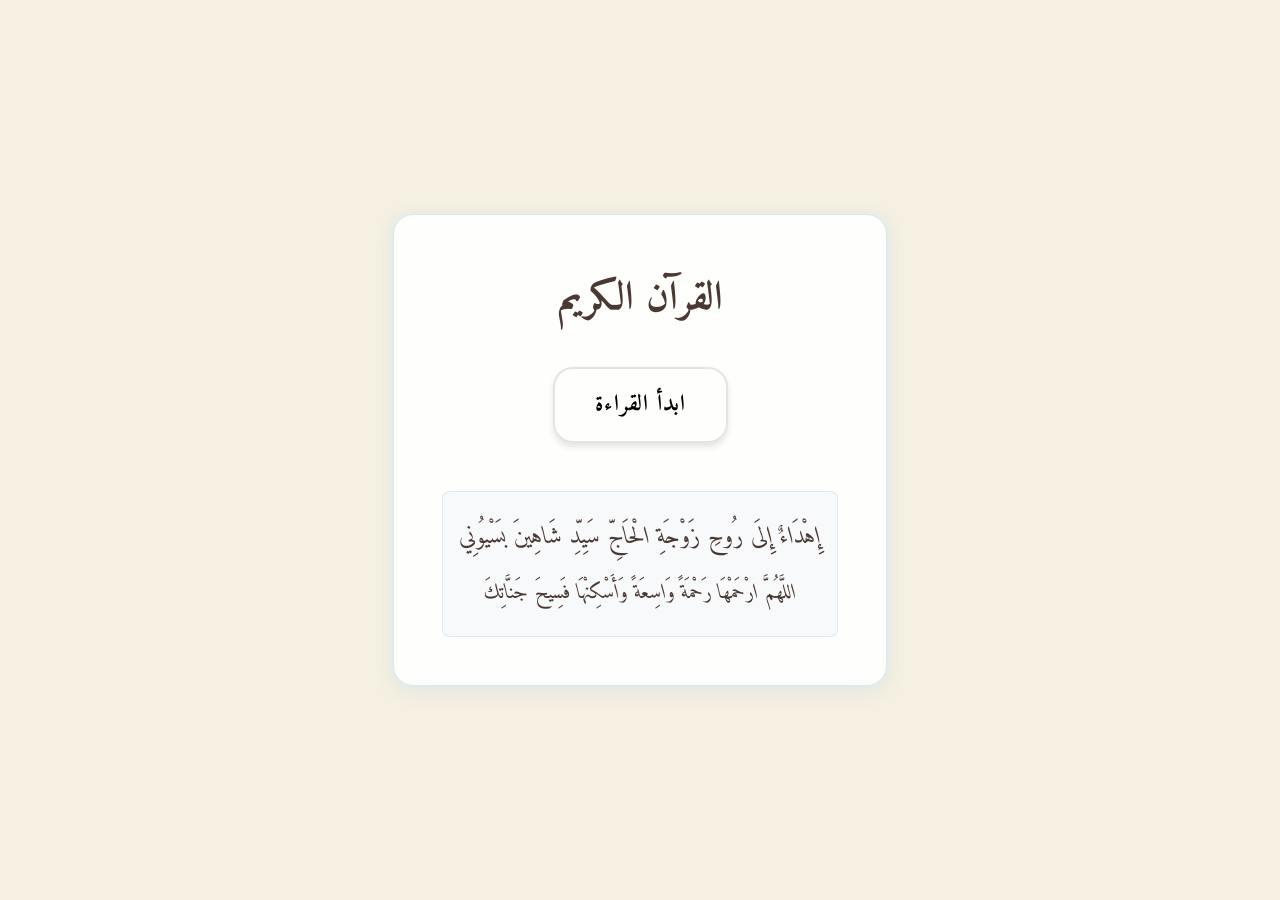
<file: quran_backup/index.html>
<!DOCTYPE html>
<html dir="rtl" lang="ar">
<head>
    <meta charset="UTF-8">
    <meta name="viewport" content="width=device-width, initial-scale=1.0, maximum-scale=1.0, user-scalable=no, viewport-fit=cover">
    <meta name="theme-color" content="#f5f0e1">
    <meta name="mobile-web-app-capable" content="yes">
    <meta name="apple-mobile-web-app-capable" content="yes">
    <meta name="apple-mobile-web-app-status-bar-style" content="default">
    <meta http-equiv="X-UA-Compatible" content="IE=edge">
    <title>القرآن الكريم</title>
    <link rel="stylesheet" href="styles.css">
    <link rel="icon" type="image/png" href="https://img.icons8.com/color/96/000000/holy-quran.png">
    <link href="https://fonts.googleapis.com/css2?family=Amiri&display=swap" rel="stylesheet">
    <meta name="description" content="تطبيق القرآن الكريم - اقرأ وتدبر">
</head>
<body>
    <div class="home-page">
        <div class="app-container">
            <div class="main-content">
                <h1 class="app-title">القرآن الكريم</h1>
                <a href="surahs.html" class="start-button menu-button">ابدأ القراءة</a>
                <div class="dedication">
                    <p class="dedication-text">إِهْدَاءٌ إِلَى رُوحِ زَوْجَةِ الْحَاجِّ سَيِّدِ شَاهِينَ بَسْيُونِي</p>
                    <p class="dua">اللَّهُمَّ ارْحَمْهَا رَحْمَةً وَاسِعَةً وَأَسْكِنْهَا فَسِيحَ جَنَّاتِكَ</p>
                </div>
            </div>
        </div>
    </div>
    <script src="script.js"></script>
    <script>
        function initializeSurahPlayButton(surahNumber) {
            // Try multiple selectors to find the surah name element
            const surahNameElements = [
                document.querySelector('.surah-name'),
                document.querySelector('.surah-title'),
                document.querySelector('h1.surah-header')
            ];

            const surahNameElement = surahNameElements.find(el => el !== null);

            if (surahNameElement) {
                // Check if button already exists to prevent duplicates
                if (!surahNameElement.querySelector('.play-full-surah-btn')) {
                    const playFullSurahButton = document.createElement('button');
                    playFullSurahButton.innerHTML = '🔊 استمع للسورة كاملة';
                    playFullSurahButton.className = 'play-full-surah-btn';
                    playFullSurahButton.addEventListener('click', () => {
                        playSurah(surahNumber);
                    });
                    surahNameElement.appendChild(playFullSurahButton);
                }
            } else {
                console.warn('Could not find surah name element');
            }
        }

        // Multiple event listeners to ensure the button is added
        document.addEventListener('DOMContentLoaded', () => {
            const surahNumberMatch = window.location.href.match(/surah\/(\d+)/);
            if (surahNumberMatch) {
                const surahNumber = parseInt(surahNumberMatch[1]);
                initializeSurahPlayButton(surahNumber);
            }
        });

        // Fallback for dynamically loaded content
        window.addEventListener('load', () => {
            const surahNumberMatch = window.location.href.match(/surah\/(\d+)/);
            if (surahNumberMatch) {
                const surahNumber = parseInt(surahNumberMatch[1]);
                initializeSurahPlayButton(surahNumber);
            }
        });
    </script>
</body>
</html>
</file>
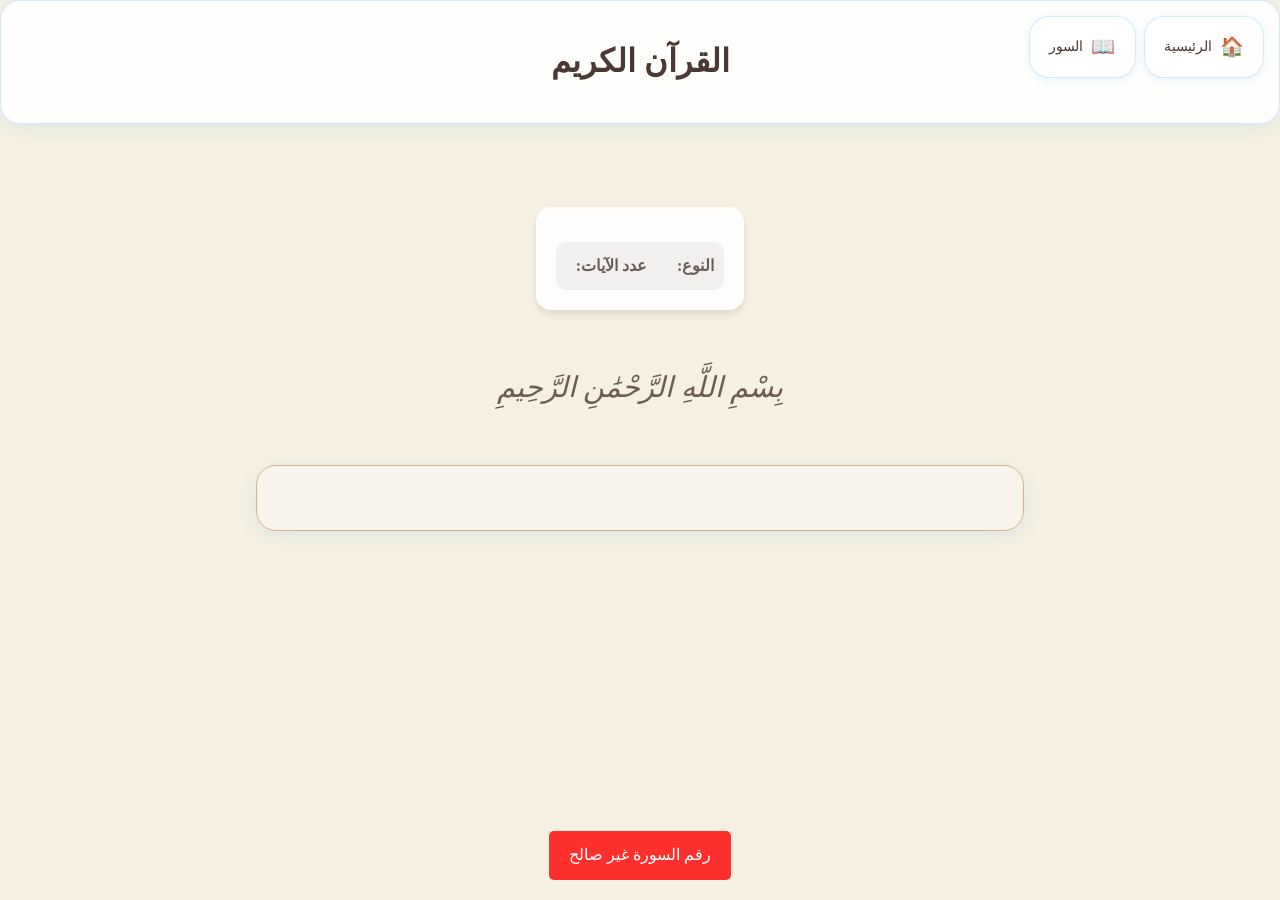
<file: quran_backup/read.html>
<!DOCTYPE html>
<html dir="rtl" lang="ar">
<head>
    <meta charset="UTF-8">
    <meta name="viewport" content="width=device-width, initial-scale=1.0">
    <title>قراءة القرآن الكريم</title>
    <link rel="stylesheet" href="styles.css">
    <link rel="icon" type="image/png" href="https://img.icons8.com/color/96/000000/holy-quran.png">
</head>
<body>
    <div class="app-container">
        <header class="app-header">
            <h1>القرآن الكريم</h1>
        </header>
    </div>
    <div class="nav-buttons">
        <a href="index.html" class="nav-button">
            <span>🏠</span>
            الرئيسية
        </a>
        <a href="surahs.html" class="nav-button">
            <span>📖</span>
            السور
        </a>
    </div>

    <div class="quran-page">
        <div class="surah-header">
            <div class="surah-info-box">
                <h1 id="surah-title" class="surah-name"></h1>
                <div class="surah-meta-info">
                    <div class="surah-type">
                        <span class="meta-label">النوع:</span>
                        <span id="surah-type" class="meta-value"></span>
                    </div>
                    <div class="surah-ayah-count">
                        <span class="meta-label">عدد الآيات:</span>
                        <span id="ayah-count" class="meta-value"></span>
                    </div>
                </div>
            </div>
            <div class="bismillah">بِسْمِ اللَّهِ الرَّحْمَٰنِ الرَّحِيمِ</div>
        </div>
        
        <div class="ayat-container" id="ayat-container">
            <!-- الآيات ستضاف هنا عن طريق JavaScript -->
        </div>

    </div>

    <div class="tafseer-popup" id="tafseer-popup" style="display: none;">
        <button class="close-button" id="close-tafseer">×</button>
        <div id="tafseer-content"></div>
    </div>

    <script src="script.js"></script>
</body>
</html>
</file>
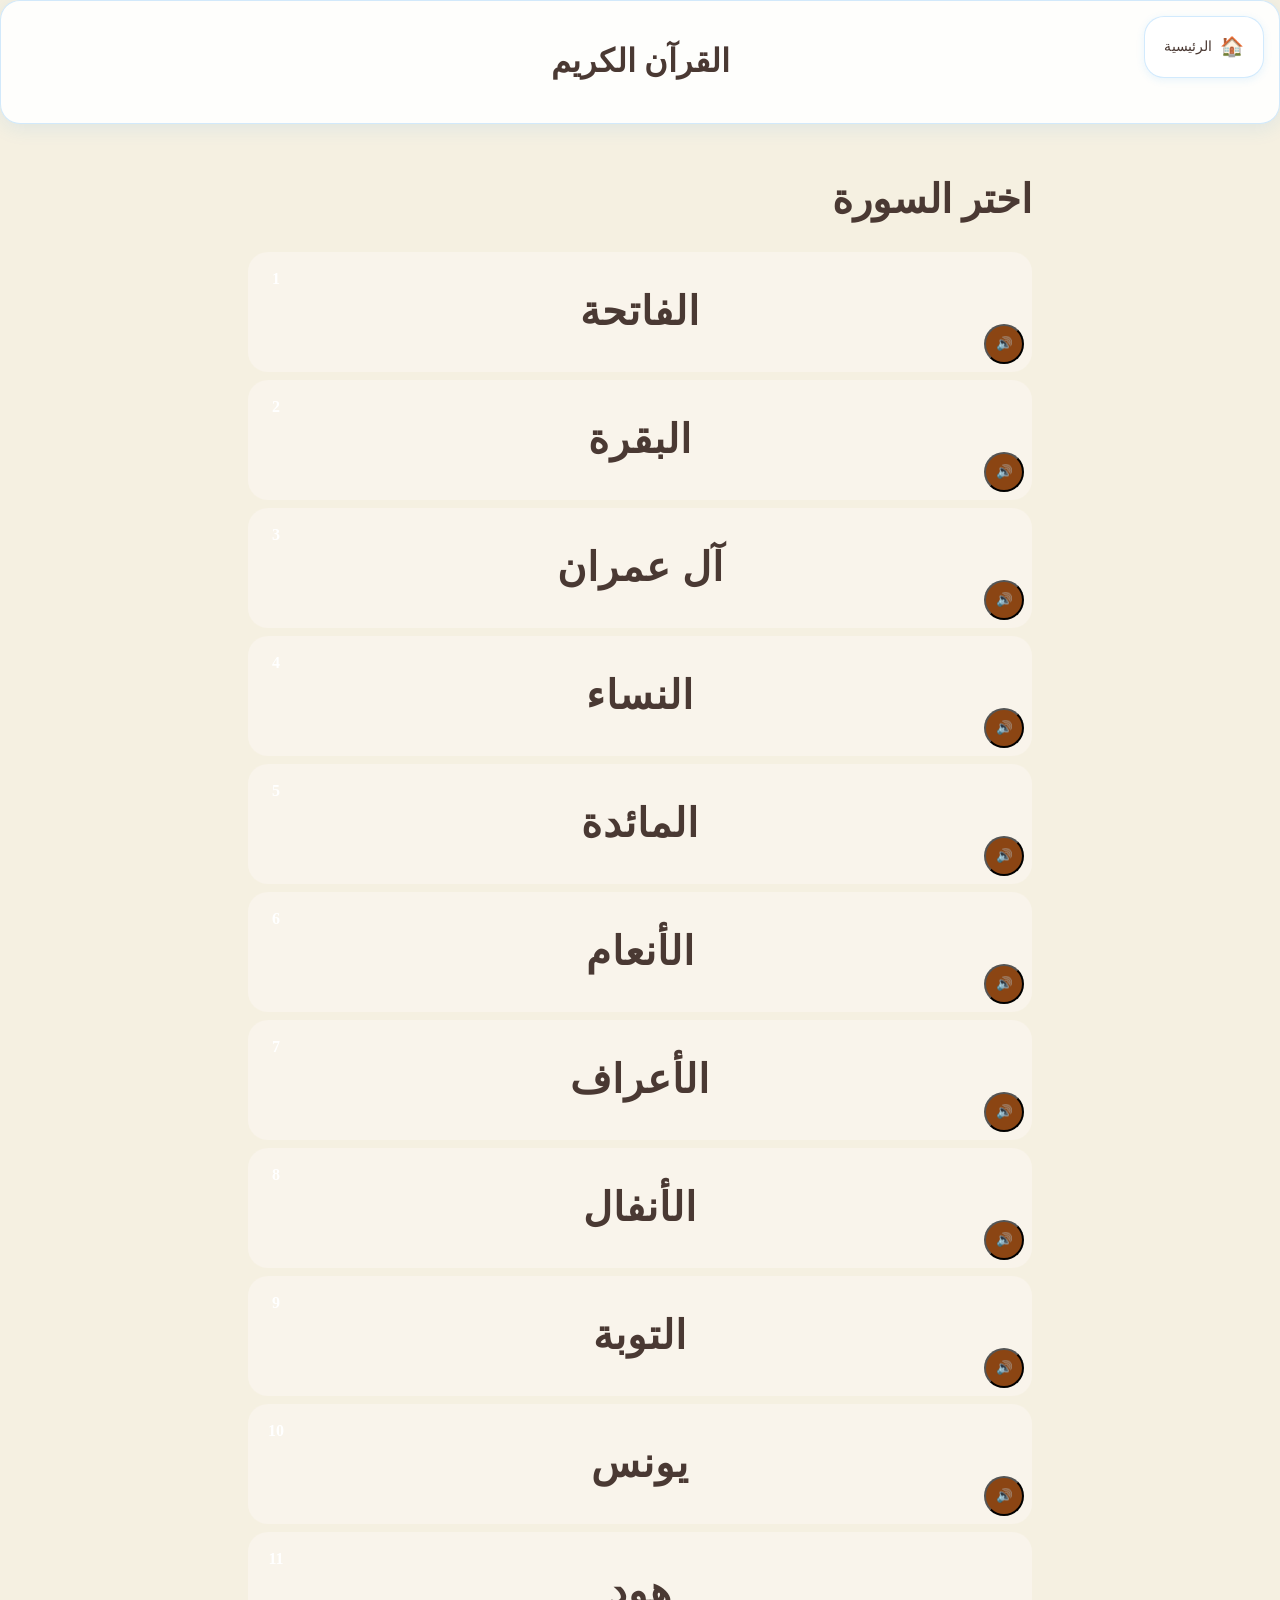
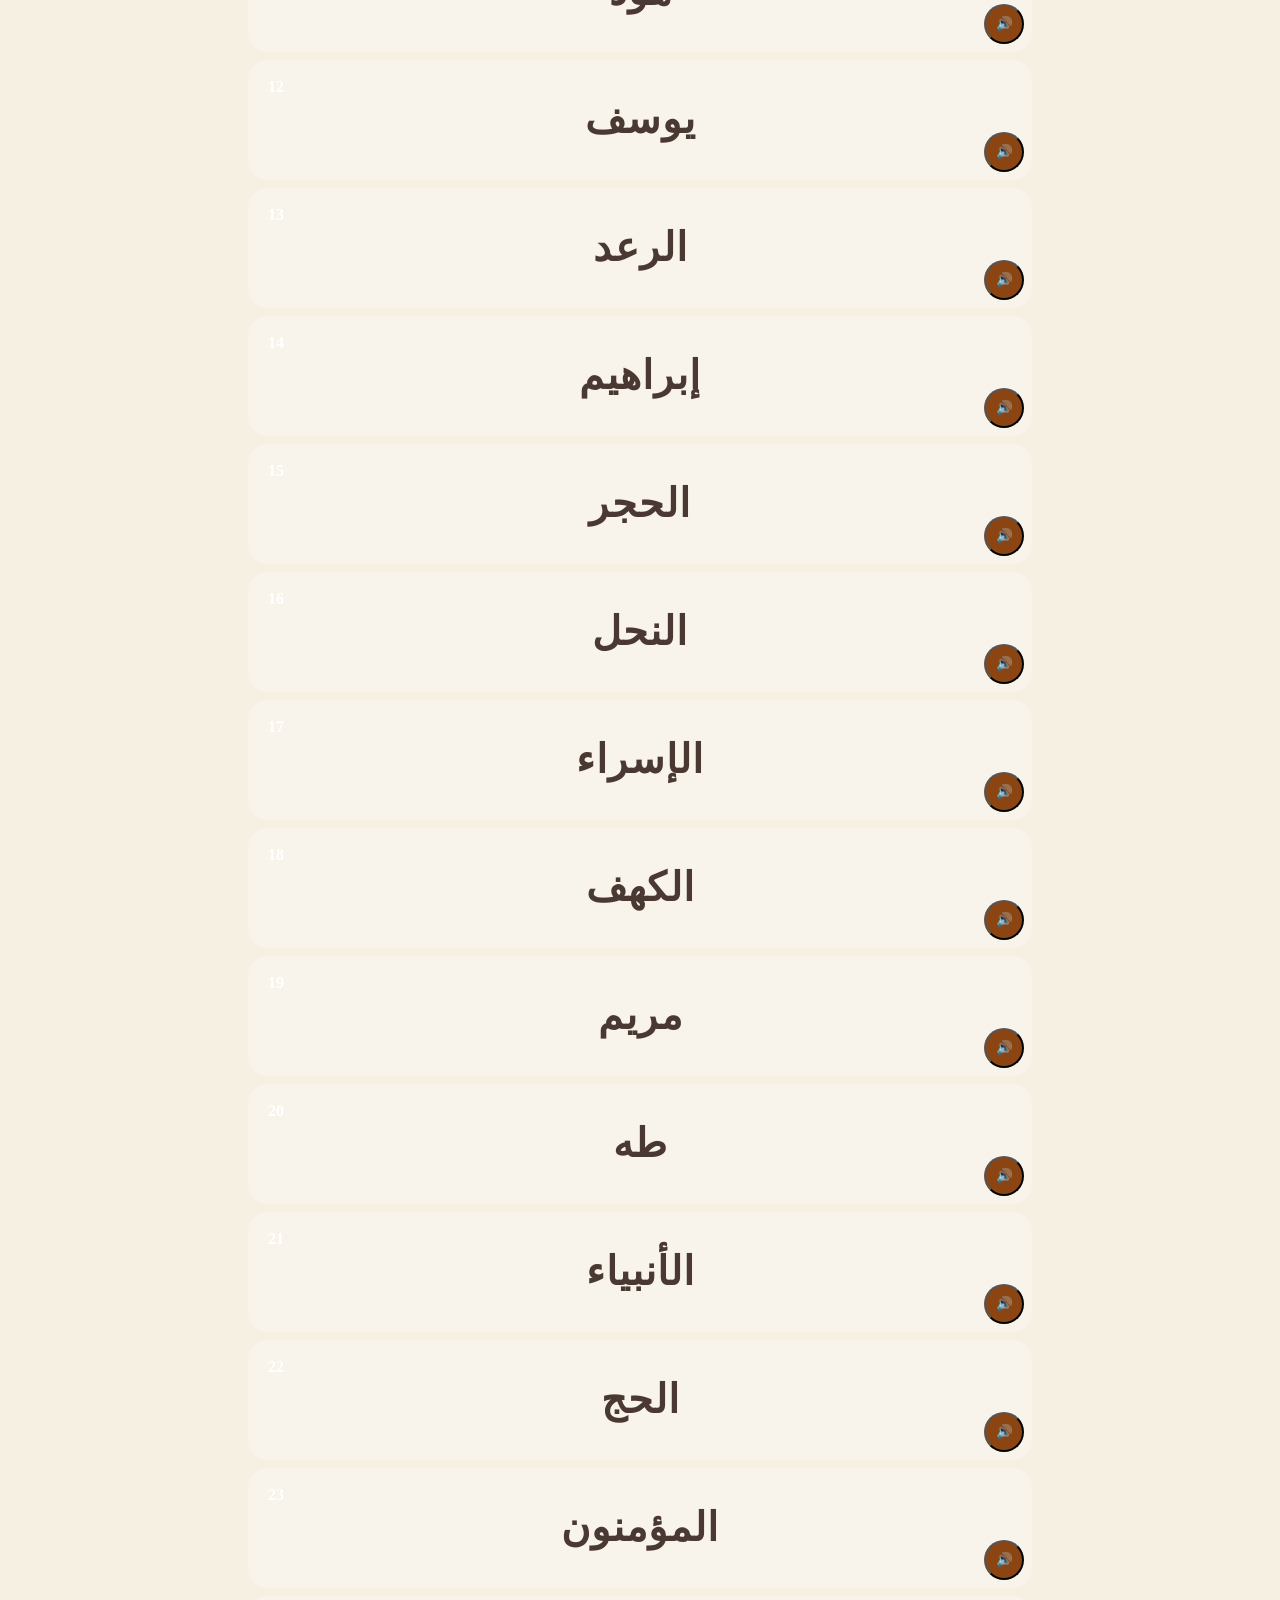
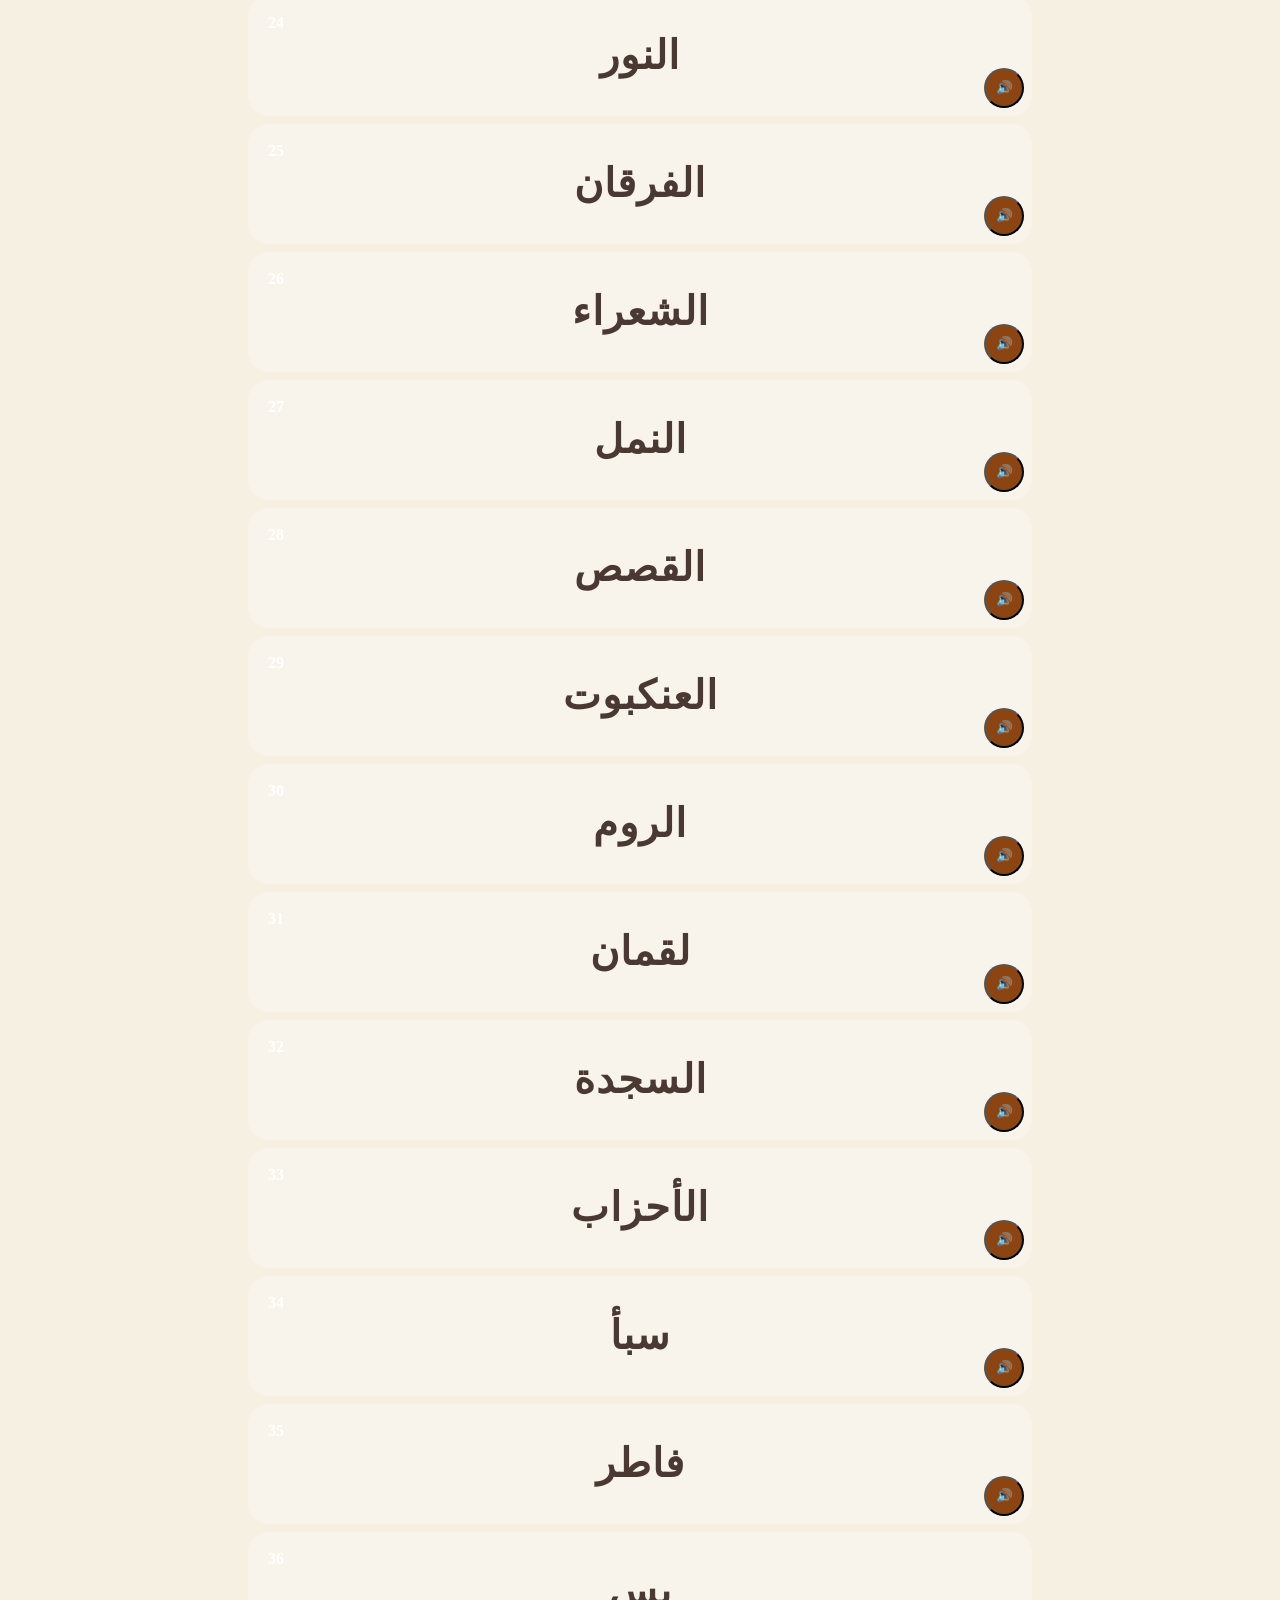
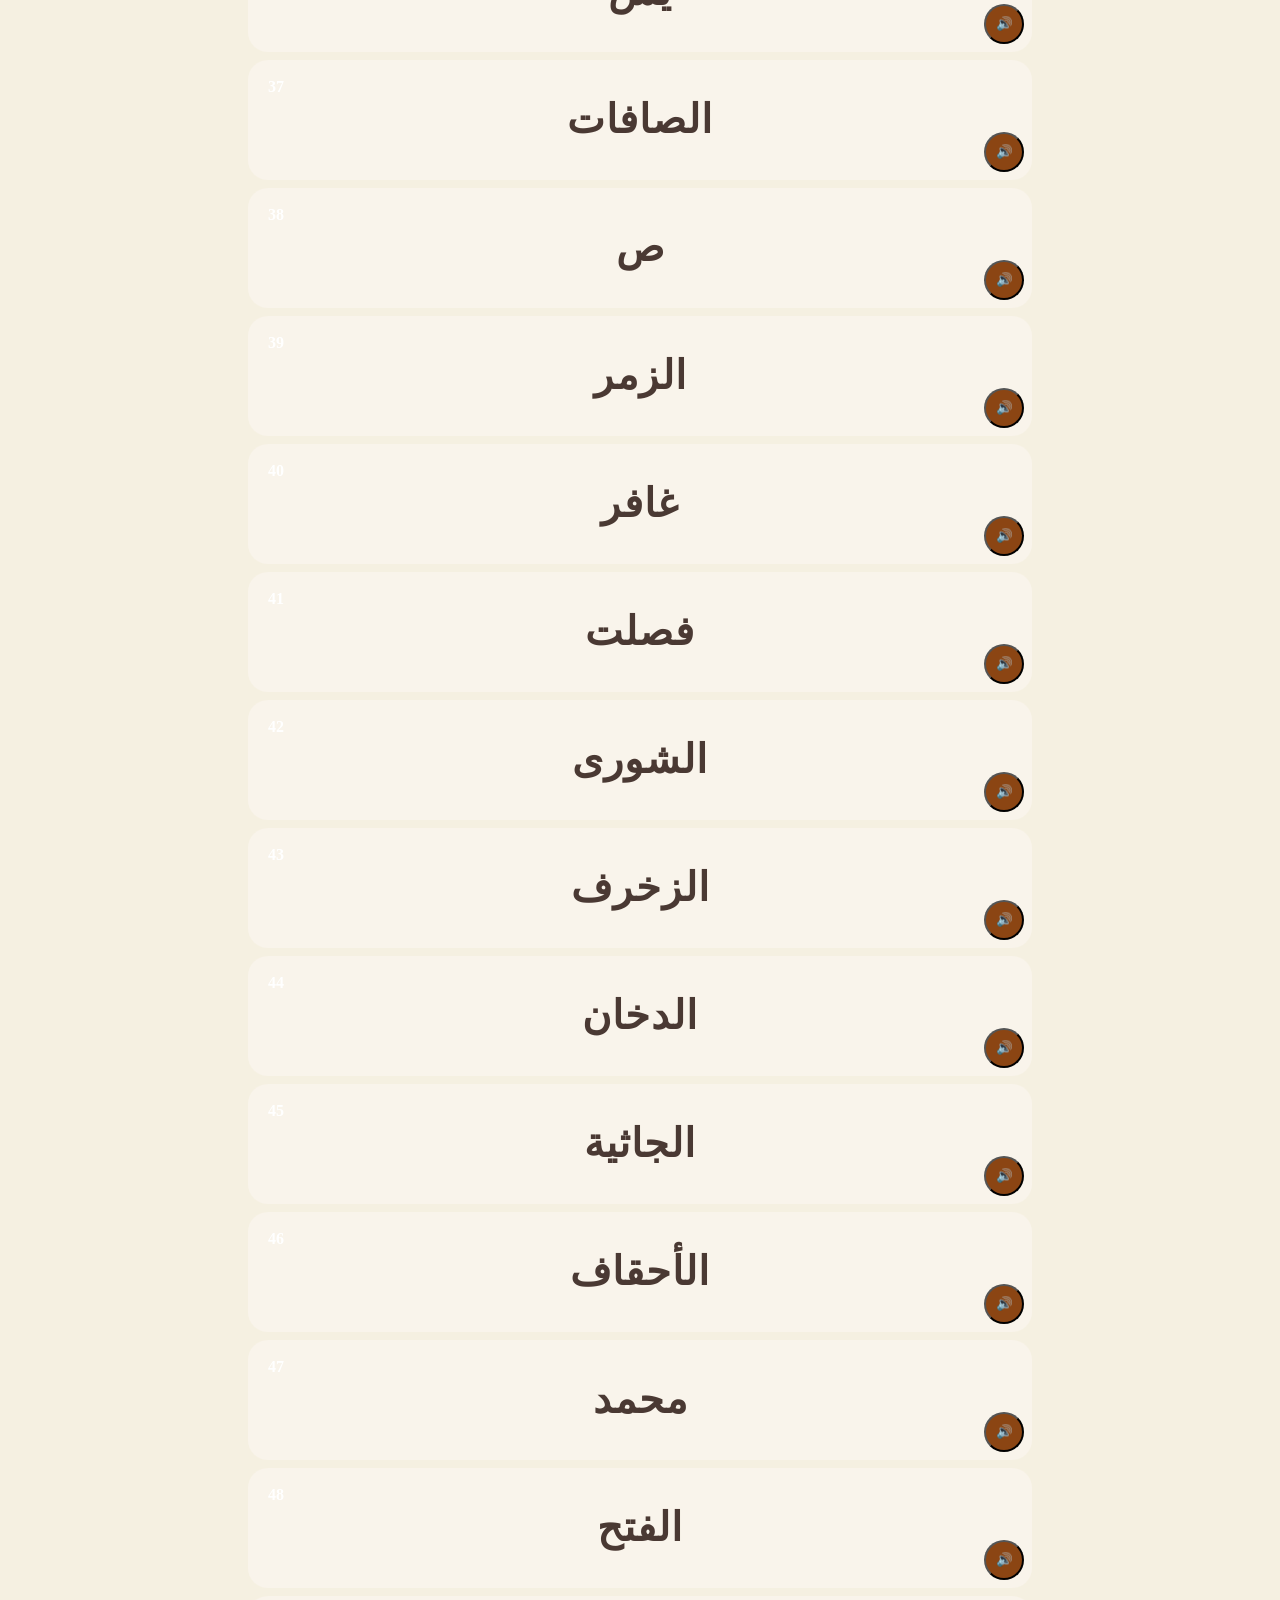
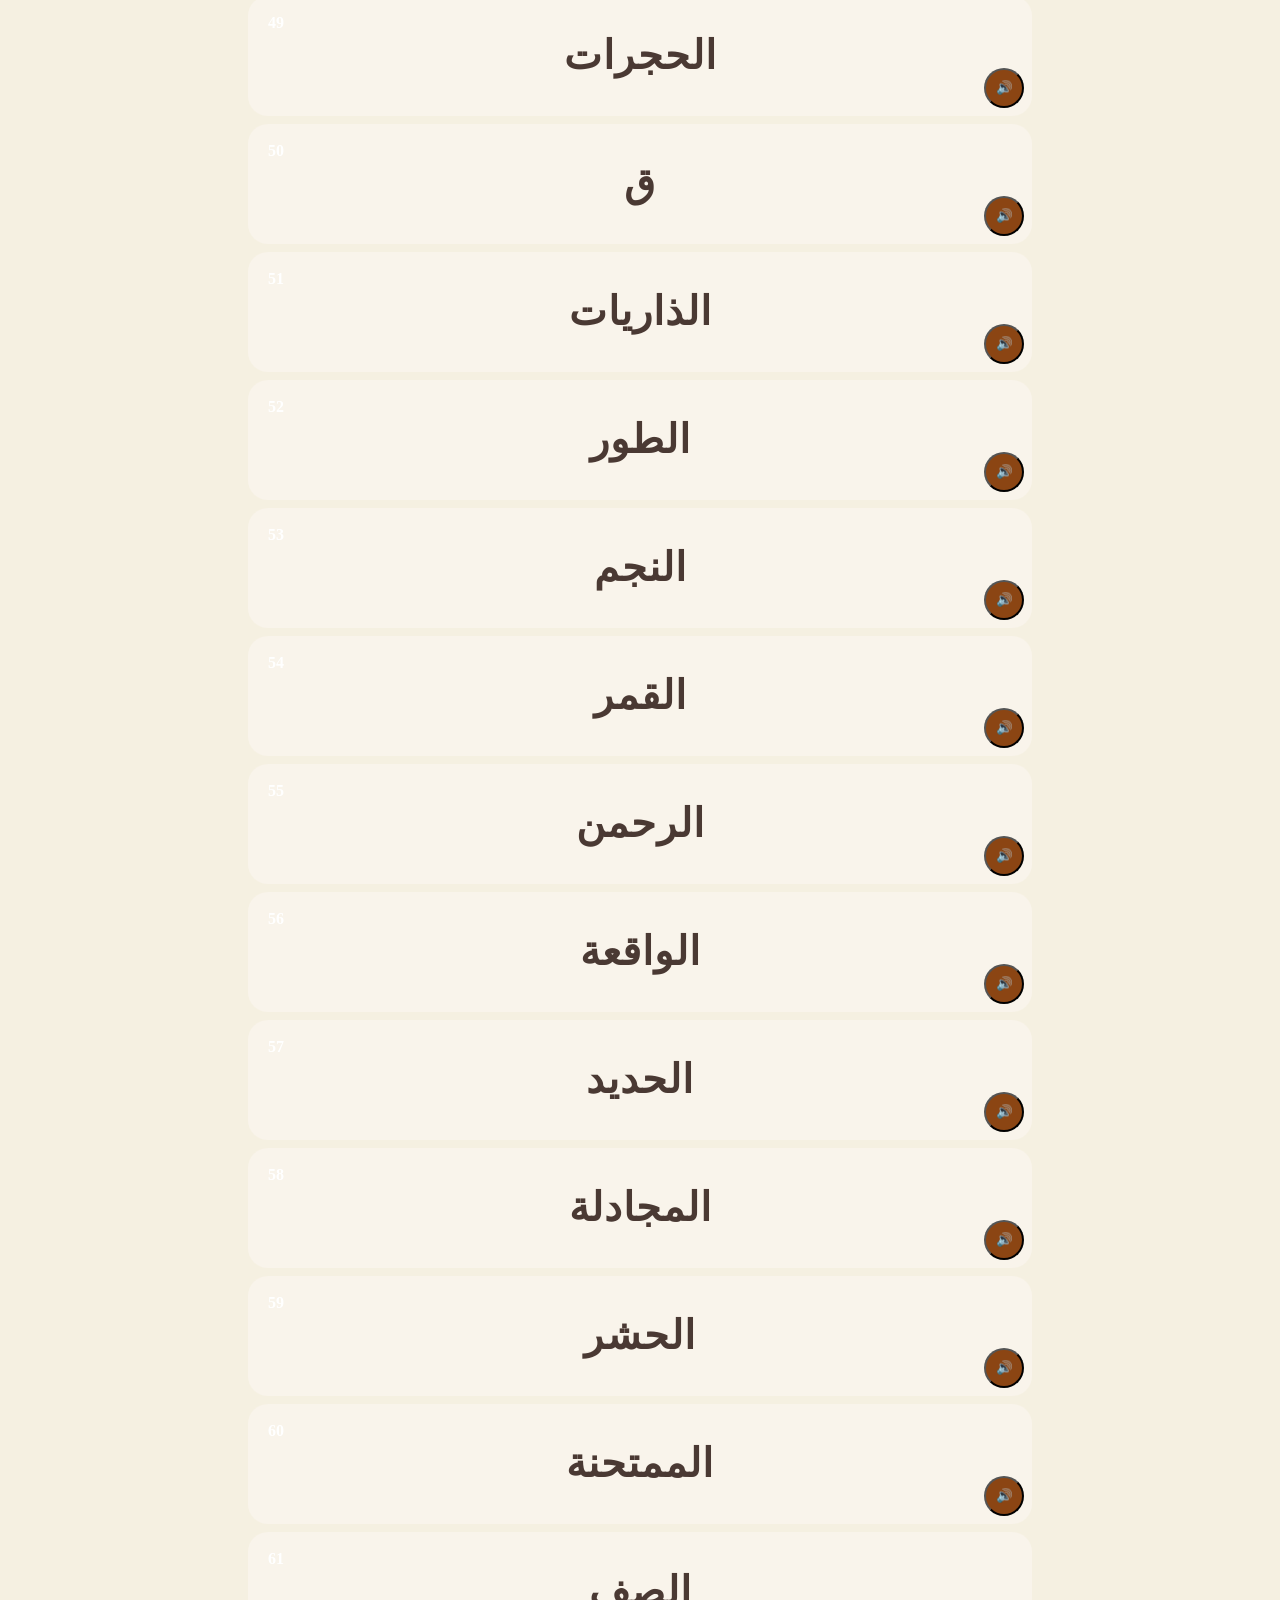
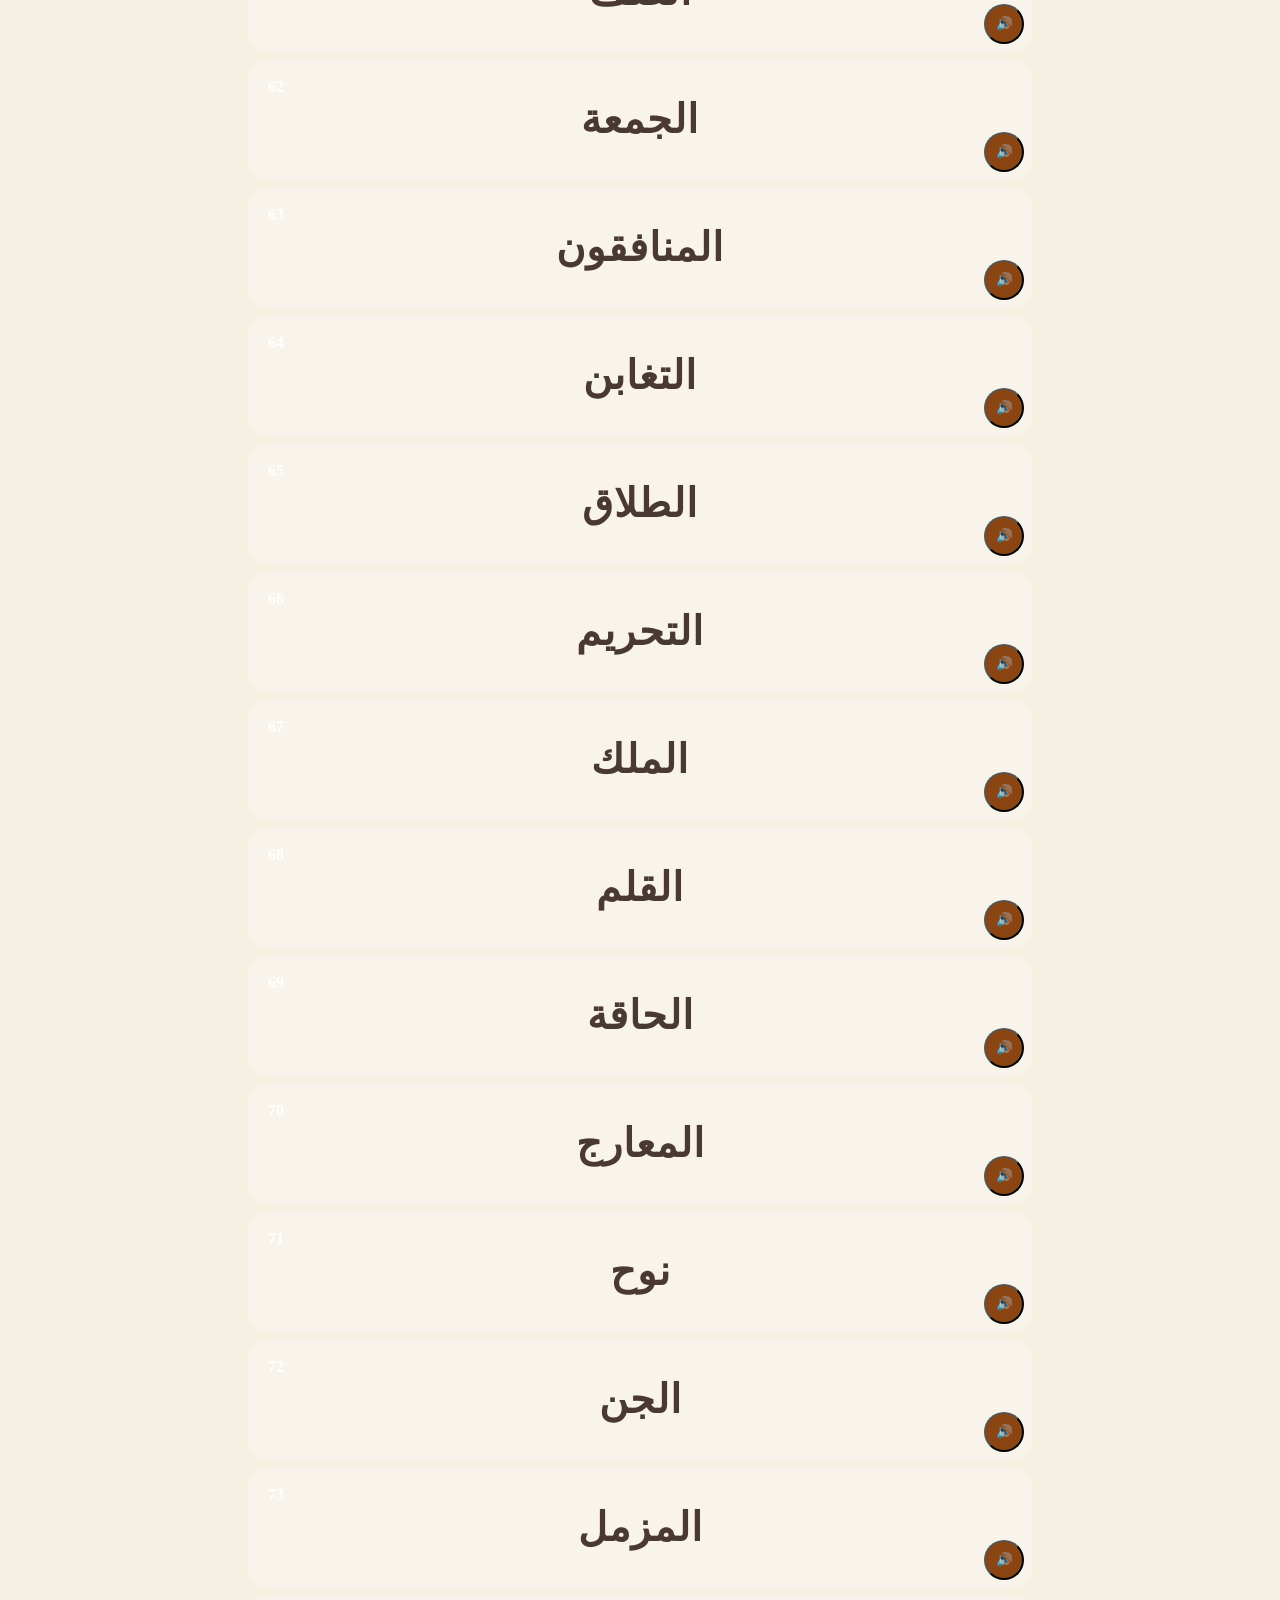
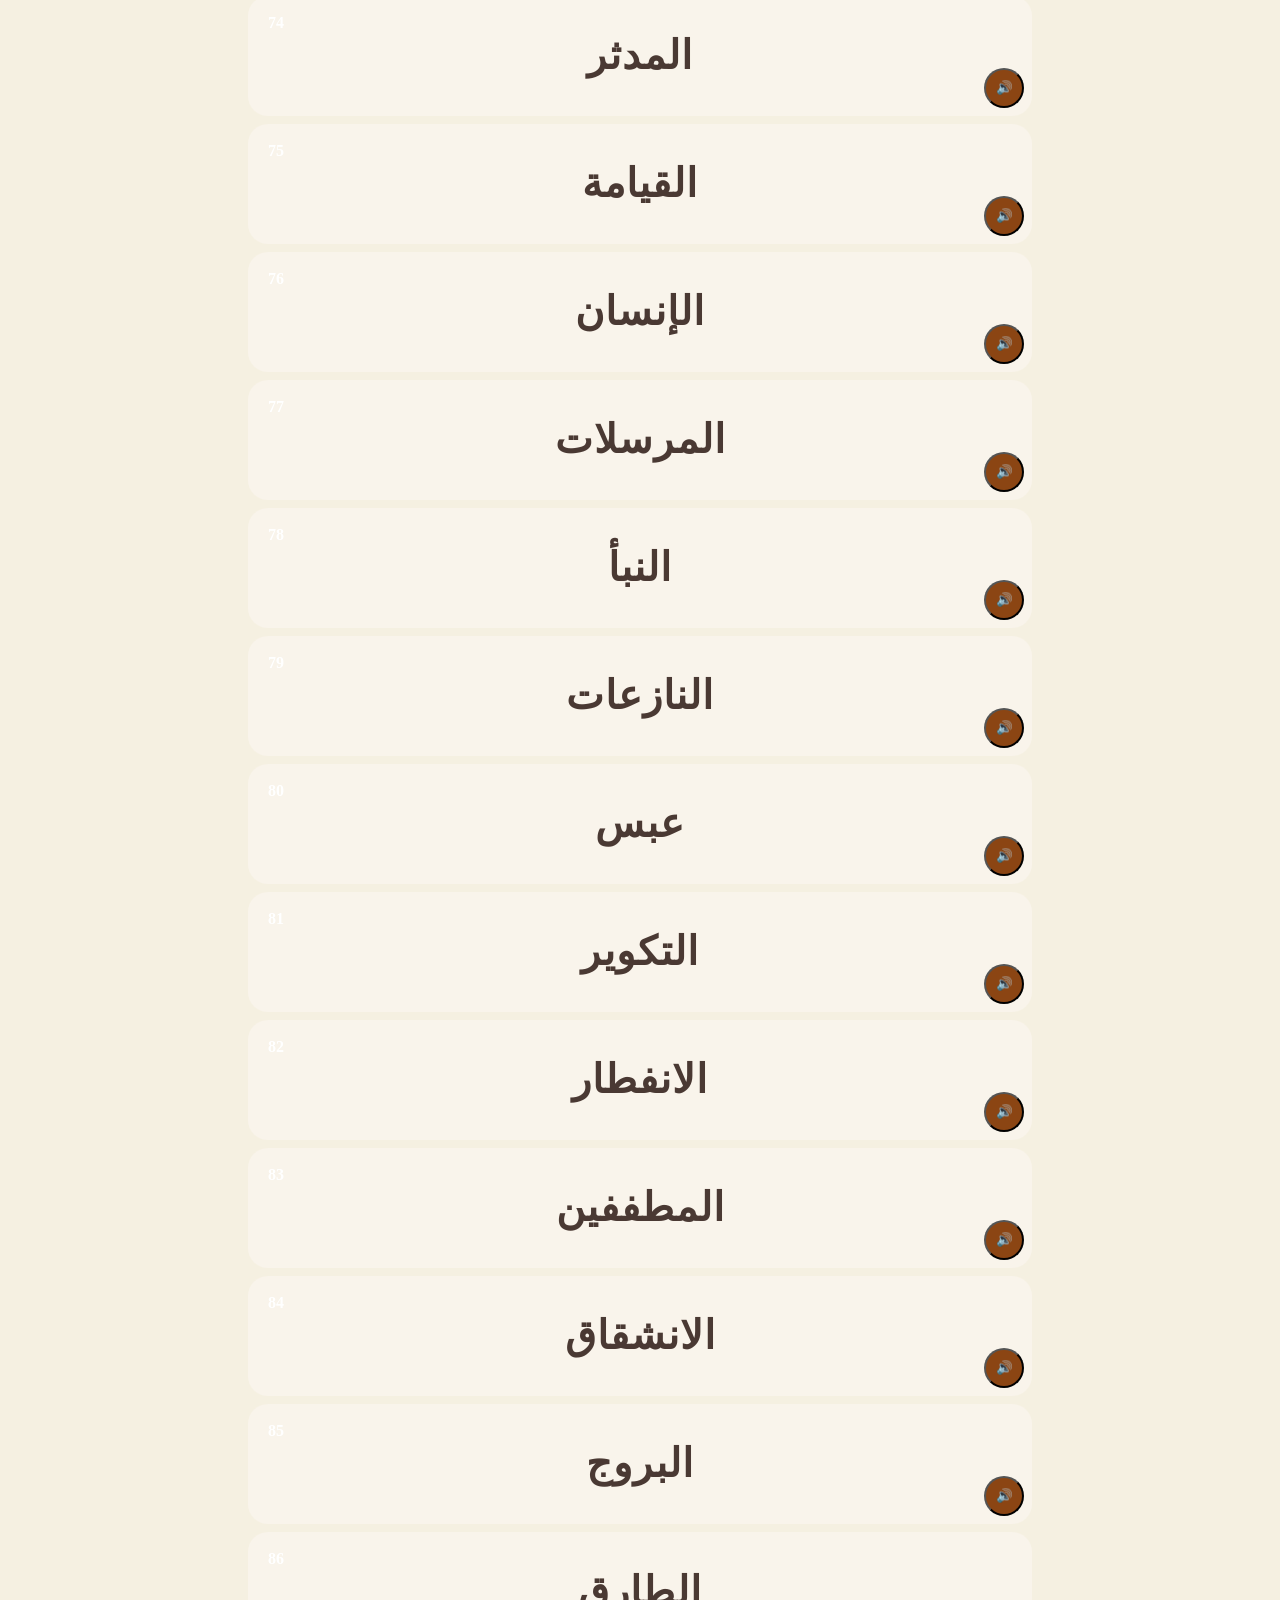
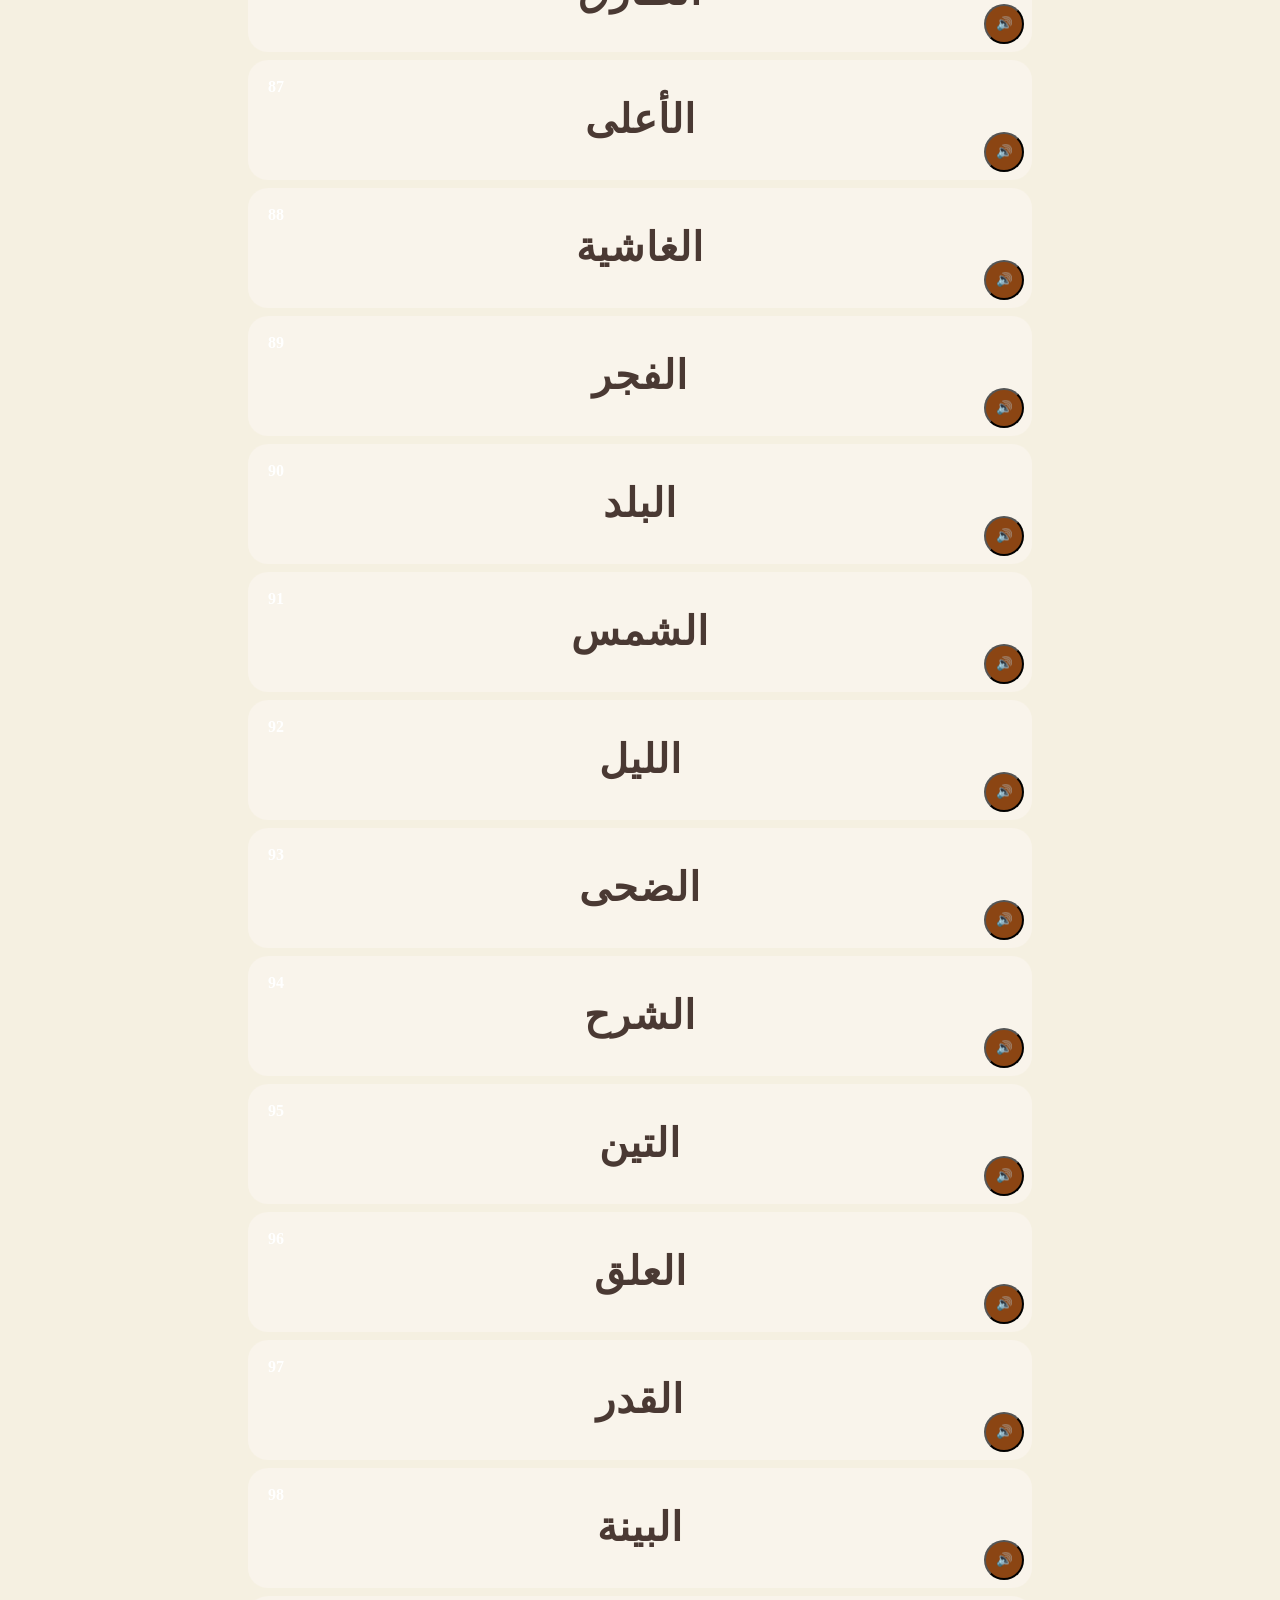
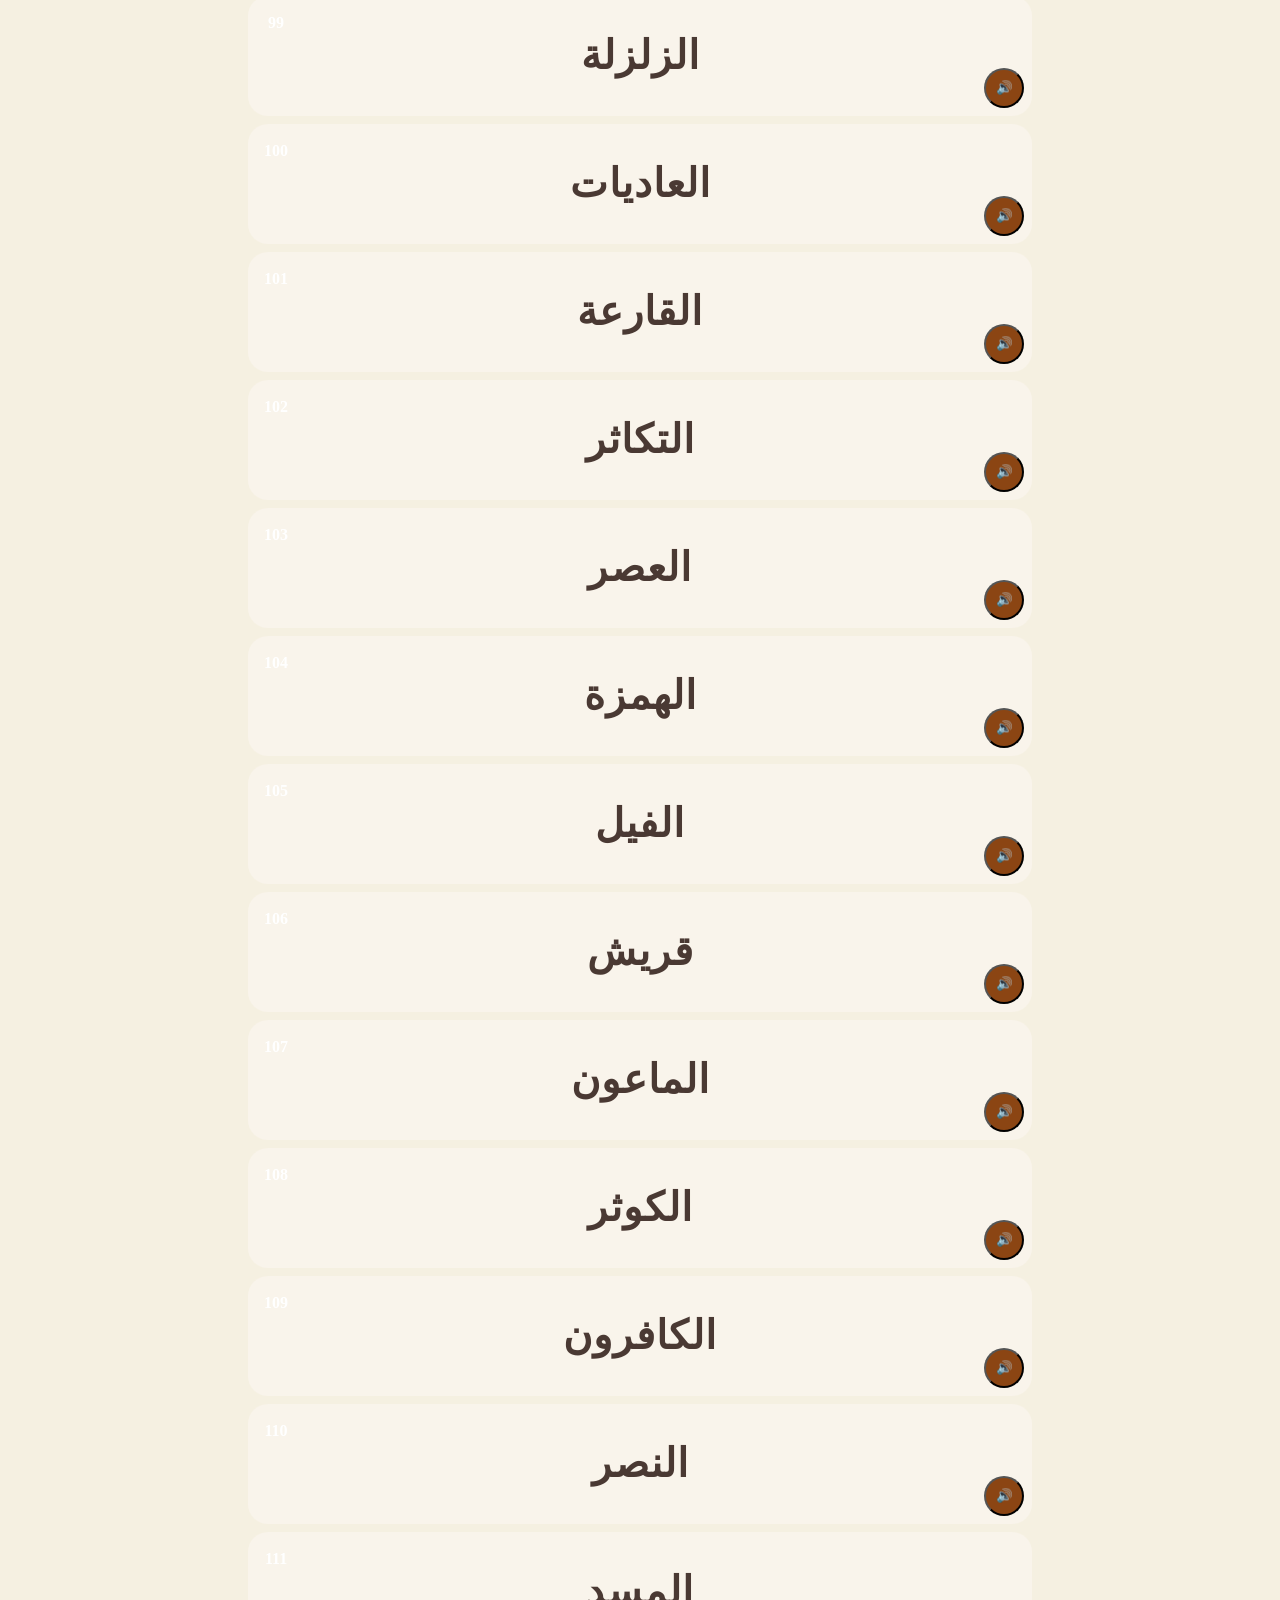
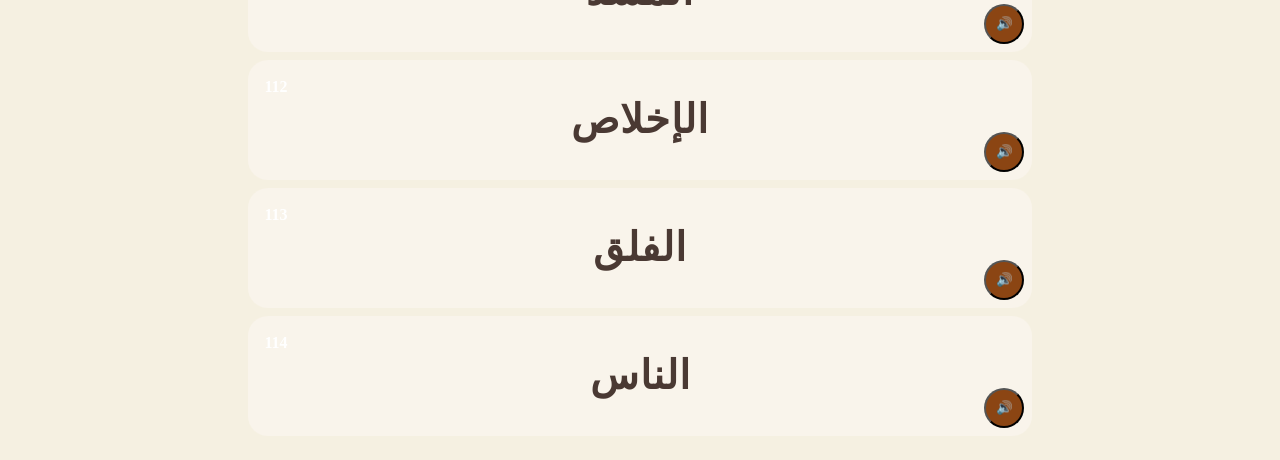
<file: quran_backup/surahs.html>
<!DOCTYPE html>
<html dir="rtl" lang="ar">
<head>
    <meta charset="UTF-8">
    <meta name="viewport" content="width=device-width, initial-scale=1.0, maximum-scale=5.0">
    <meta http-equiv="X-UA-Compatible" content="IE=edge">
    <title>القرآن الكريم</title>
    <link rel="stylesheet" href="styles.css">
    <link rel="icon" type="image/png" href="https://img.icons8.com/color/96/000000/holy-quran.png">
</head>
<body>
    <div class="nav-buttons">
        <a href="index.html" class="nav-button">
            <span>🏠</span>
            الرئيسية
        </a>
    </div>

    <div class="app-container">
        <header class="app-header">
            <h1>القرآن الكريم</h1>
        </header>
        <div class="surah-selection">
            <h1 class="app-title">اختر السورة</h1>
            <div class="surah-grid" id="surah-grid">
                <!-- سيتم إضافة السور هنا عن طريق JavaScript -->
            </div>
        </div>
    </div>

    <script src="script.js"></script>
</body>
</html>
</file>
<file: quran_backup/styles.css>
/* مخطط الألوان والتصميم الاستجابي */
:root {
    /* الألوان للوضع الفاتح (مستوحاة من المصاحف التقليدية) */
    --bg-primary: #f5f0e1;  /* لون ورقي دافئ */
    --bg-secondary: #f9f4eb;  /* درجة فاتحة من الخلفية */
    --text-primary: #4a3933;  /* بني داكن للنص الرئيسي */
    --text-secondary: #6d5d4e;  /* بني متوسط للنص الثانوي */
    --accent-color: #8b4513;  /* بني مائل للذهبي */
    --border-color: #d2b48c;  /* لون الجلد الفاتح */
    --shadow-color: rgba(139, 69, 19, 0.1);  /* ظل بني فاتح */
    --border-radius-sm: 15px;     /* Small radius */
    --border-radius-md: 20px;     /* Medium radius */
    --border-radius-lg: 25px;     /* Large radius */
    --border-radius-full: 50%;    /* Fully rounded */
}

/* الوضع الداكن */
@media (prefers-color-scheme: dark) {
    :root {
        --bg-primary: #1a1a1a;  /* بني مظلم */
        --bg-secondary: #2c2c2c;  /* بني أغمق قليلاً */
        --text-primary: #e6d2b5;  /* لون ذهبي فاتح للنص */
        --text-secondary: #c4a87d;  /* لون ذهبي متوسط */
        --accent-color: #d4af37;  /* ذهبي */
        --border-color: #3c3c3c;  /* حدود داكنة */
        --shadow-color: rgba(212, 175, 55, 0.1);  /* ظل ذهبي فاتح */
    }
}

/* تصميم استجابي وعام */
* {
    margin: 0;
    padding: 0;
    box-sizing: border-box;
}

body {
    background-color: var(--bg-primary);
    color: var(--text-primary);
    font-family: 'Traditional Arabic', 'Scheherazade', 'Amiri', sans-serif;
    line-height: 1.8;
    transition: background-color 0.3s, color 0.3s;
    direction: rtl;
    font-family: 'Amiri', serif;
    direction: rtl;
    text-align: right;
}

/* الصفحة الرئيسية - تصميم استجابي */
.home-page {
    display: flex;
    flex-direction: column;
    align-items: center;
    justify-content: center;
    min-height: 100vh;
    padding: 1rem;
    background-color: var(--bg-primary);
    border-radius: var(--border-radius-md);
}

.main-content {
    width: 100%;
    max-width: 600px;
    background-color: var(--bg-secondary);
    border-radius: var(--border-radius-md);
    padding: 2rem;
    box-shadow: 0 10px 30px var(--shadow-color);
    text-align: center;
    transition: all 0.3s ease;
}

.app-title {
    color: var(--accent-color);
    font-size: 2.5rem;
    margin-bottom: 1.5rem;
    font-weight: bold;
    font-size: 2.5rem;
    margin-bottom: 1rem;
}

.start-button {
    display: inline-block;
    background-color: var(--accent-color);
    color: #000000;  /* تغيير لون النص إلى الأسود */
    text-decoration: none;
    padding: 1rem 2rem;
    border-radius: var(--border-radius-md); /* Rounded corners */
    margin: 1rem 0;
    transition: all 0.3s ease;
    font-size: 1.4rem; /* Increased from 1.2rem */
    font-weight: 900; /* Extra bold */
    border: 2px solid rgba(0, 0, 0, 0.1);
    box-shadow: 0 4px 6px rgba(0, 0, 0, 0.1);
    text-transform: uppercase; /* Optional: make text uppercase for more impact */
    letter-spacing: 1px; /* Optional: add slight letter spacing */
}

.start-button:hover {
    transform: translateY(-5px);
    box-shadow: 0 5px 15px var(--shadow-color);
    border-color: rgba(0, 0, 0, 0.2);
    color: #000000;  /* الحفاظ على اللون الأسود عند التحويم */
}

.dedication {
    background-color: var(--bg-primary);
    border-radius: var(--border-radius-md);
    padding: 1rem;
    margin-top: 1rem;
    border: 1px solid var(--border-color);
    margin-top: 2rem;
    padding: 1rem;
    background-color: #f8f9fa;
    border-radius: 0.5rem;
}

.dedication-text, .dua {
    color: var(--text-secondary);
    font-style: italic;
    margin: 0.5rem 0;
}

/* استجابة الشاشات */
@media screen and (max-width: 768px) {
    .main-content {
        width: 95%;
        padding: 1rem;
    }

    .app-title {
        font-size: 2rem;
        font-size: 2rem;
    }

    .start-button {
        padding: 0.8rem 1.5rem;
        font-size: 1.2rem; /* Slightly larger on mobile */
        border-radius: var(--border-radius-sm);
        letter-spacing: 0.5px;
    }
}

@media screen and (max-width: 480px) {
    .main-content {
        border-radius: var(--border-radius-lg);
        padding: 1rem;
    }

    .app-title {
        font-size: 1.8rem;
    }

    .start-button {
        padding: 0.6rem 1.2rem;
        font-size: 0.9rem;
    }
}

/* Mobile-first responsive improvements */
@media screen and (max-width: 480px) {
    body {
        font-size: 16px; /* Slightly larger base font for readability */
        line-height: 1.6; /* More compact line height for mobile */
    }

    .home-page {
        padding: 0.5rem;
        justify-content: flex-start; /* Align content to top on mobile */
    }

    .main-content {
        width: 100%;
        margin: 1rem auto;
        padding: 1rem;
        border-radius: var(--border-radius-lg);
        box-shadow: 0 4px 10px rgba(0, 0, 0, 0.05);
    }

    .app-title {
        font-size: 1.8rem;
        margin-bottom: 1rem;
    }

    .start-button {
        display: block;
        width: 100%; /* Full-width button on mobile */
        padding: 0.8rem 1rem;
        font-size: 1rem;
        margin: 1rem 0;
        border-radius: var(--border-radius-full);
    }

    .dedication {
        padding: 0.75rem;
        margin-top: 0.5rem;
    }

    .dedication-text, .dua {
        font-size: 0.9rem;
    }

    /* Touch target optimization */
    .start-button, 
    .menu-button {
        min-height: 48px; /* Recommended touch target size */
        min-width: 48px;
        display: flex;
        align-items: center;
        justify-content: center;
        touch-action: manipulation; /* Prevent double-tap zoom */
    }

    /* Prevent text scaling */
    input, 
    select, 
    textarea, 
    button {
        font-size: 16px; /* Prevents auto-zoom on iOS */
    }
}

/* Tablet and small mobile device adjustments */
@media screen and (min-width: 481px) and (max-width: 768px) {
    .main-content {
        width: 90%;
        padding: 1.5rem;
    }

    .app-title {
        font-size: 2.2rem;
    }

    .start-button {
        padding: 1rem 1.5rem;
        font-size: 1.1rem;
    }
}

/* Accessibility and performance improvements */
@media (prefers-reduced-motion: reduce) {
    * {
        transition: none !important;
    }
}

/* Safe area insets for devices with notches */
@supports (padding-top: env(safe-area-inset-top)) {
    .home-page {
        padding-top: env(safe-area-inset-top);
        padding-bottom: env(safe-area-inset-bottom);
    }
}

/* الصفحة الرئيسية */
.home-page {
    min-height: 100vh;
    display: flex;
    align-items: center;
    justify-content: center;
    padding: 2rem;
    background: linear-gradient(135deg, var(--background-color) 0%, #E1F5FE 100%);
    border-radius: var(--border-radius-md);
}

.main-content {
    background: rgba(255, 255, 255, 0.9);
    border-radius: var(--border-radius-md);
    padding: 3rem;
    text-align: center;
    box-shadow: 0 4px 20px rgba(33, 150, 243, 0.1);
    border: 1px solid rgba(33, 150, 243, 0.2);
    backdrop-filter: blur(10px);
    -webkit-backdrop-filter: blur(10px);
    max-width: 600px;
    width: 100%;
}

.app-header {
    text-align: center;
    padding: 2rem 1rem;
    margin-bottom: 2rem;
    background: rgba(255, 255, 255, 0.9);
    border-radius: var(--border-radius-md);
    box-shadow: 0 4px 20px rgba(33, 150, 243, 0.1);
    backdrop-filter: blur(10px);
    -webkit-backdrop-filter: blur(10px);
    border: 1px solid rgba(33, 150, 243, 0.2);
}

.logo-container {
    display: flex;
    flex-direction: column;
    align-items: center;
    gap: 1rem;
    margin-bottom: 2rem;
}

.app-logo {
    display: none;
}

.app-title {
    font-size: clamp(2rem, 5vw, 3rem);
    color: var(--primary-color);
    margin-bottom: 1.5rem;
    animation: fadeIn 1s ease 0.3s both;
    font-size: 2.5rem;
    margin-bottom: 1rem;
}

.start-button {
    background-color: var(--primary-color);
    color: #000000;  /* تغيير لون النص إلى الأسود */
    padding: 1rem 2.5rem;
    border: none;
    border-radius: var(--border-radius-md); /* Rounded corners instead of full circle */
    font-size: clamp(1.1rem, 2.5vw, 1.3rem);
    cursor: pointer;
    transition: var(--transition);
    animation: fadeIn 1s ease 0.6s both;
    text-decoration: none;
    display: inline-block;
    border: 2px solid rgba(0, 0, 0, 0.1);  /* حواف خفيفة باللون الأسود */
    box-shadow: 0 4px 6px rgba(0, 0, 0, 0.1);  /* ظل خفيف */
    font-size: 1.4rem; /* Increased from 1.2rem */
    font-weight: 900; /* Extra bold */
    text-transform: uppercase; /* Optional: make text uppercase for more impact */
    letter-spacing: 1px; /* Optional: add slight letter spacing */
}

.start-button:hover {
    background-color: var(--secondary-color);
    transform: translateY(-2px);
    box-shadow: 0 4px 12px rgba(33, 150, 243, 0.3);
    border-color: rgba(0, 0, 0, 0.2);  /* تغير لون الحواف عند التحويم */
}

.dedication {
    margin-top: 3rem;
    padding: 2rem;
    border-radius: var(--border-radius-md);
    background: rgba(255, 255, 255, 0.8);
    border: 1px solid rgba(33, 150, 243, 0.15);
    animation: fadeIn 1s ease 0.9s both;
    margin-top: 2rem;
    padding: 1rem;
    background-color: #f8f9fa;
    border-radius: 0.5rem;
}

.dedication-text {
    font-family: 'Amiri', serif;
    color: var(--text-color);
    font-size: clamp(1.2rem, 3vw, 1.5rem);
    margin: 0.5rem 0;
    line-height: 1.8;
}

.dedication .dua {
    font-family: 'Amiri', serif;
    color: var(--primary-color);
    font-size: clamp(1.1rem, 2.5vw, 1.3rem);
    margin-top: 1rem;
    line-height: 1.8;
}

/* أزرار التنقل */
.nav-buttons {
    position: fixed;
    top: 1rem;
    right: 1rem;
    display: flex;
    gap: 0.5rem;
    z-index: 1000;
}

.nav-button {
    background: white;
    color: var(--primary-color);
    padding: 0.8rem 1.2rem;
    border-radius: var(--border-radius-md);
    text-decoration: none;
    font-size: 0.9rem;
    border: 1px solid rgba(33, 150, 243, 0.2);
    box-shadow: 0 2px 8px rgba(33, 150, 243, 0.1);
    transition: all 0.3s ease;
    display: flex;
    align-items: center;
    gap: 0.5rem;
}

.nav-button:hover {
    transform: translateY(-2px);
    box-shadow: 0 4px 12px rgba(33, 150, 243, 0.2);
    background: var(--primary-color);
    color: white;
}

.nav-button span {
    font-size: 1.2rem;
}

/* صفحة اختيار السورة */
.surah-selection {
    max-width: 800px; /* Narrower container for list view */
    margin: 1rem auto;
    padding: 0.5rem;
}

.surah-grid {
    display: flex;
    flex-direction: column;
    gap: 0.5rem;
    padding: 0;
}

.surah-card {
    display: flex;
    flex-direction: column;
    align-items: center;
    justify-content: space-between;
    background-color: var(--bg-secondary);
    border-radius: var(--border-radius-md);
    padding: 1rem;
    transition: all 0.3s ease;
    cursor: pointer;
    position: relative;
    text-align: center;
}

.surah-card .surah-info {
    font-size: 0.8rem;
    color: var(--text-secondary);
    margin-top: 0.5rem;
    background-color: rgba(0, 0, 0, 0.05);
    padding: 0.3rem 0.6rem;
    border-radius: var(--border-radius-sm);
}

.surah-card .surah-number {
    position: absolute;
    top: 0.5rem;
    left: 0.5rem;
    background-color: var(--primary-color);
    color: white;
    width: 2.5rem;
    height: 2.5rem;
    border-radius: var(--border-radius-full);
    display: flex;
    align-items: center;
    justify-content: center;
    font-weight: bold;
}

.surah-card .surah-name {
    font-weight: bold;
    margin: 0.5rem 0;
}

.surah-card .play-surah-btn {
    position: absolute;
    bottom: 0.5rem;
    right: 0.5rem;
    background-color: var(--accent-color);
    color: white;
    width: 2.5rem;
    height: 2.5rem;
    border-radius: var(--border-radius-full);
    display: flex;
    align-items: center;
    justify-content: center;
    transition: all 0.3s ease;
}

.surah-card:hover {
    transform: scale(1.02);
    box-shadow: 0 4px 15px rgba(0, 0, 0, 0.1);
}

.surah-card:hover .surah-info {
    background-color: rgba(0, 0, 0, 0.1);
}

.surah-card:hover .surah-name {
    color: var(--primary-color);
}

.surah-card:hover .play-surah-btn {
    background-color: var(--primary-color);
    transform: scale(1.1);
}

/* Mobile Responsiveness for List View */
@media screen and (max-width: 480px) {
    .surah-selection {
        padding: 0.25rem;
    }

    .surah-card {
        padding: 0.75rem;
        flex-direction: row-reverse; /* RTL alignment */
    }

    .surah-number {
        width: 2rem;
        height: 2rem;
        margin-left: 0.5rem;
        margin-right: 1rem;
        font-size: 0.9rem;
    }

    .surah-name {
        font-size: 1rem;
    }

    .play-surah-btn {
        font-size: 1.2rem;
        margin-left: 0.5rem;
    }
}

/* صفحة القراءة */
.quran-page {
    max-width: 800px;
    margin: 2rem auto;
    padding: 1rem;
}

.surah-header {
    display: flex;
    flex-direction: column;
    align-items: center;
    text-align: center;
    margin-bottom: 20px;
    padding: 15px;
    background-color: var(--background-light);
    border-radius: var(--border-radius-md);
}

.surah-name-container {
    display: flex;
    flex-direction: column;
    align-items: center;
}

#surah-title {
    font-size: 2rem;
    color: var(--primary-color);
    margin-bottom: 10px;
}

.surah-info {
    display: none !important;
}

.surah-details {
    text-align: center;
    margin-top: 10px;
    font-size: 0.9rem;
    color: var(--text-secondary);
    display: flex;
    justify-content: center;
    align-items: center;
}

.surah-details .surah-info {
    margin: 0 5px;
}

.surah-details .separator {
    margin: 0 10px;
    color: var(--text-secondary);
}

.surah-details {
    display: none !important;
}

.bismillah {
    font-size: 1.8rem;
    color: var(--text-secondary);
    margin: 2rem 0 1rem;
    text-align: center;
    font-style: italic;
}

.ayat-container {
    background: var(--bg-secondary);
    border-radius: var(--border-radius-md);
    padding: 2rem;
    border: 1px solid var(--border-color);
    box-shadow: 0 4px 20px rgba(33, 150, 243, 0.1);
    backdrop-filter: blur(10px);
    -webkit-backdrop-filter: blur(10px);
}

.aya-container {
    display: flex;
    flex-direction: column;
    align-items: center;
    justify-content: center;
    padding: 1.5rem;
    margin: 1rem 0;
    border-radius: var(--border-radius-md);
    background: var(--bg-secondary);
    border: 1px solid var(--border-color);
    position: relative;
    transition: all 0.3s ease;
    text-align: center; /* Center text horizontally */
}

.aya {
    font-size: 1.5rem;
    line-height: 2.5;
    color: var(--text-primary);
    text-align: center; /* Ensure text is centered */
    position: relative;
    width: 100%; /* Full width */
    display: flex;
    flex-direction: column;
    align-items: center;
    justify-content: center;
}

.aya-number {
    display: flex;
    align-items: center;
    justify-content: center;
    background: var(--primary-color);
    color: white;
    width: 2rem;
    height: 2rem;
    border-radius: var(--border-radius-full);
    font-size: 0.9rem;
    margin: 0 auto 0.5rem auto; /* Center the number */
    position: absolute;
    top: -1rem;
    left: 50%;
    transform: translateX(-50%);
    z-index: 10;
}

.aya-controls {
    position: absolute;
    top: 1rem;
    left: 1rem;
    display: flex;
    gap: 0.5rem;
    opacity: 0;
    transition: opacity 0.3s ease;
    z-index: 10;
}

.aya-container:hover .aya-controls {
    opacity: 1;
}

.aya-controls button {
    background: var(--accent-color);
    color: white;
    border: none;
    width: 2.5rem;
    height: 2.5rem;
    border-radius: var(--border-radius-full);
    cursor: pointer;
    display: flex;
    align-items: center;
    justify-content: center;
    font-size: 1.2rem;
    transition: all 0.3s ease;
    box-shadow: 0 2px 8px rgba(33, 150, 243, 0.1);
    padding: 0;
    line-height: 1;
}

.aya-container:hover {
    background: rgba(255, 255, 255, 0.95);
    border-color: var(--primary-color);
    box-shadow: 0 4px 12px rgba(33, 150, 243, 0.1);
}

/* Responsive Typography */
@media screen and (max-width: 480px) {
    .aya {
        font-size: 1.3rem;
        line-height: 2.3;
    }
    
    .aya-number {
        width: 1.8rem;
        height: 1.8rem;
        font-size: 0.8rem;
    }
}

.surah-play-container {
    display: flex;
    justify-content: center;
    width: 100%;
    margin-bottom: 20px;
}

.full-surah-btn {
    background-color: var(--primary-color);
    color: white;
    border: none;
    padding: 15px 30px;
    font-size: 1.2rem;
    font-weight: bold;
    border-radius: var(--border-radius-md);
    cursor: pointer;
    display: flex;
    align-items: center;
    justify-content: center;
    gap: 10px;
    transition: background-color 0.3s ease, transform 0.2s ease;
    box-shadow: 0 4px 6px rgba(0, 0, 0, 0.1);
}

.full-surah-btn:hover {
    background-color: var(--secondary-color);
    transform: scale(1.05);
}

.full-surah-btn:active {
    transform: scale(0.95);
}

/* رسالة الخطأ */
.error-message {
    position: fixed;
    bottom: 2rem;
    left: 50%;
    transform: translateX(-50%);
    background: #ff5252;
    color: white;
    padding: 1rem 2rem;
    border-radius: var(--border-radius-md);
    z-index: 1000;
    animation: slideUp 0.3s ease;
}

@keyframes slideUp {
    from {
        transform: translate(-50%, 100%);
        opacity: 0;
    }
    to {
        transform: translate(-50%, 0);
        opacity: 1;
    }
}

/* مشغل الصوت المنبثق */
.floating-player {
    position: fixed;
    top: 50%;
    left: 50%;
    transform: translate(-50%, -50%);
    background: rgba(255, 255, 255, 0.95);
    border-radius: var(--border-radius-md);
    padding: 1.5rem;
    box-shadow: 0 8px 32px rgba(33, 150, 243, 0.2);
    border: 1px solid rgba(33, 150, 243, 0.2);
    backdrop-filter: blur(10px);
    -webkit-backdrop-filter: blur(10px);
    z-index: 1000;
    width: 90%;
    max-width: 400px;
    transition: all 0.3s ease;
}

.floating-player.minimized {
    transform: translate(-50%, 0);
    bottom: 20px;
    top: auto;
    padding: 0.8rem;
}

.player-header {
    display: flex;
    align-items: center;
    justify-content: space-between;
    margin-bottom: 1rem;
}

.player-title {
    display: flex;
    align-items: center;
    gap: 0.5rem;
    color: var(--primary-color);
    font-size: 1.1rem;
}

.player-icon {
    font-size: 1.3rem;
}

.reader-select {
    padding: 0.5rem;
    border-radius: var(--border-radius-md);
    border: 1px solid rgba(33, 150, 243, 0.2);
    background: white;
    color: var(--text-color);
    cursor: pointer;
    transition: all 0.3s ease;
}

.reader-select:hover {
    border-color: var(--primary-color);
}

.player-controls {
    width: 100%;
}

.player-controls audio {
    width: 100%;
    margin: 0.5rem 0;
}

.minimize-button,
.close-button {
    position: absolute;
    background: none;
    border: none;
    font-size: 1.2rem;
    cursor: pointer;
    color: var(--text-color);
    opacity: 0.7;
    transition: all 0.3s ease;
    padding: 0.3rem 0.6rem;
}

.minimize-button {
    top: 0.5rem;
    left: 2.5rem;
}

.close-button {
    top: 0.5rem;
    left: 0.5rem;
}

.minimize-button:hover,
.close-button:hover {
    opacity: 1;
    color: var(--primary-color);
}

/* تحسين شكل عنصر audio */
audio {
    border-radius: var(--border-radius-md);
    background: white;
}

audio::-webkit-media-controls-panel {
    background: white;
}

audio::-webkit-media-controls-play-button,
audio::-webkit-media-controls-mute-button {
    border-radius: 50%;
    background: var(--primary-color);
    color: white;
}

/* الرسوم المتحركة */
@keyframes fadeIn {
    from {
        opacity: 0;
    }
    to {
        opacity: 1;
    }
}

@keyframes fadeInDown {
    from {
        opacity: 0;
        transform: translateY(-20px);
    }
    to {
        opacity: 1;
        transform: translateY(0);
    }
}

/* تحسينات للشاشات الصغيرة */
@media (max-width: 768px) {
    .surah-grid {
        grid-template-columns: repeat(auto-fill, minmax(200px, 1fr));
    }
    
    .audio-player {
        padding: 0.8rem;
    }
    
    .aya {
        font-size: clamp(18px, 3.5vw, 24px);
    }
    
    .app-logo {
        width: 80px;
    }
    
    .app-header h1 {
        font-size: 1.5rem;
    }
}

@media (max-width: 480px) {
    .main-content {
        border-radius: var(--border-radius-lg);
        padding: 1rem;
    }

    .app-title {
        font-size: 1.8rem;
    }

    .start-button {
        padding: 0.6rem 1.2rem;
        font-size: 0.9rem;
    }
}

/* نافذة التفسير */
.tafseer-modal {
    position: fixed;
    top: 0;
    left: 0;
    width: 100%;
    height: 100%;
    background: rgba(0, 0, 0, 0.5);
    display: flex;
    align-items: center;
    justify-content: center;
    z-index: 1000;
}

.tafseer-content {
    background: white;
    padding: 2rem;
    border-radius: var(--border-radius-md);
    max-width: 80%;
    max-height: 80vh;
    overflow-y: auto;
    position: relative;
    box-shadow: 0 4px 20px rgba(0, 0, 0, 0.2);
}

.close-btn {
    position: absolute;
    top: 1rem;
    right: 1rem;
    background: none;
    border: none;
    font-size: 1.5rem;
    cursor: pointer;
    color: var(--text-color);
    opacity: 0.7;
    transition: opacity 0.3s ease;
}

.close-btn:hover {
    opacity: 1;
}

.tafseer-text {
    font-size: 1.2rem;
    line-height: 1.8;
    color: var(--text-color);
    text-align: justify;
    margin-top: 1rem;
}

/* مشغل الصوت */
#audioPlayer {
    position: fixed;
    bottom: 1rem;
    left: 50%;
    transform: translateX(-50%);
    z-index: 1000;
    background: white;
    padding: 0.5rem 1rem;
    border-radius: var(--border-radius-md);
    box-shadow: 0 4px 20px rgba(0, 0, 0, 0.2);
    display: block !important;
}

#audioPlayer:not([src]) {
    display: none !important;
}

/* تنسيق قائمة القراء */
.reciter-selector {
    display: flex;
    justify-content: center;
    margin: 1rem 0;
}

#reciter-select {
    background-color: var(--bg-secondary);
    color: var(--text-primary);
    border: 2px solid var(--border-color);
    border-radius: var(--border-radius-md);
    padding: 0.5rem 1rem;
    font-size: 1rem;
    transition: all 0.3s ease;
    appearance: none;
    -webkit-appearance: none;
    -moz-appearance: none;
    background-image: url("data:image/svg+xml;utf8,<svg fill='%234a3933' height='24' viewBox='0 0 24 24' width='24' xmlns='http://www.w3.org/2000/svg'><path d='M7 10l5 5 5-5z'/><path d='M0 0h24v24H0z' fill='none'/></svg>");
    background-repeat: no-repeat;
    background-position-x: 95%;
    background-position-y: 50%;
    padding-right: 2rem;
}

#reciter-select:hover {
    border-color: var(--accent-color);
    box-shadow: 0 4px 6px var(--shadow-color);
}

@media (prefers-color-scheme: dark) {
    #reciter-select {
        background-image: url("data:image/svg+xml;utf8,<svg fill='%23e6d2b5' height='24' viewBox='0 0 24 24' width='24' xmlns='http://www.w3.org/2000/svg'><path d='M7 10l5 5 5-5z'/><path d='M0 0h24v24H0z' fill='none'/></svg>");
    }
}

/* تنسيق مشغل الصوت */
.audio-container {
    position: fixed;
    bottom: 0;
    left: 0;
    width: 100%;
    background-color: var(--bg-secondary);
    padding: 10px;
    box-shadow: 0 -4px 10px var(--shadow-color);
    z-index: 1000;
    transition: all 0.3s ease;
}

#audio-player {
    width: 100%;
    max-width: 600px;
    margin: 0 auto;
    display: block;
    background-color: var(--bg-primary);
    border-radius: var(--border-radius-md);
    padding: 10px;
}

/* تحسين مظهر مشغل الصوت في الوضع الداكن */
@media (prefers-color-scheme: dark) {
    .audio-container {
        background-color: var(--bg-primary);
    }

    #audio-player {
        background-color: var(--bg-secondary);
    }
}

/* استجابة الشاشات الصغيرة */
@media screen and (max-width: 768px) {
    .audio-container {
        padding: 5px;
    }

    #audio-player {
        padding: 5px;
    }
}

/* تنسيقات تظليل الآية أثناء التشغيل */
.aya-container.playing {
    background-color: var(--accent-color);
    color: var(--bg-secondary);
    transition: all 0.3s ease;
    animation: pulse 1s infinite alternate;
}

.aya-container.playing .aya {
    color: var(--bg-secondary);
}

.aya-container.playing .aya-number {
    color: var(--bg-secondary);
    opacity: 0.8;
}

@keyframes pulse {
    from {
        transform: scale(1);
        opacity: 1;
    }
    to {
        transform: scale(1.02);
        opacity: 0.9;
    }
}

/* تنسيقات النافذة المنبثقة للاستماع */
.audio-modal {
    position: fixed;
    top: 0;
    left: 0;
    width: 100%;
    height: 100%;
    background-color: rgba(0, 0, 0, 0.5);
    display: flex;
    justify-content: center;
    align-items: center;
    z-index: 1000;
    backdrop-filter: blur(5px);
}

.audio-modal-content {
    background-color: var(--bg-secondary);
    border-radius: var(--border-radius-md);
    width: 90%;
    max-width: 500px;
    padding: 20px;
    box-shadow: 0 10px 30px var(--shadow-color);
    position: relative;
    text-align: center;
}

.audio-modal-header {
    display: flex;
    justify-content: space-between;
    align-items: center;
    margin-bottom: 20px;
}

.audio-modal-header h3 {
    margin: 0;
    color: var(--primary-color);
}

.close-modal-btn {
    background: none;
    border: none;
    font-size: 2rem;
    color: var(--text-secondary);
    cursor: pointer;
    transition: color 0.3s ease;
}

.close-modal-btn:hover {
    color: var(--accent-color);
}

.reciter-selector {
    margin-bottom: 20px;
}

.reciter-selector label {
    display: block;
    margin-bottom: 10px;
    color: var(--text-primary);
}

.reciter-selector select {
    width: 100%;
    padding: 10px;
    border: 2px solid var(--border-color);
    border-radius: var(--border-radius-md);
    background-color: var(--bg-primary);
    color: var(--text-primary);
    appearance: none;
    -webkit-appearance: none;
    -moz-appearance: none;
    background-image: url("data:image/svg+xml;utf8,<svg fill='%234a3933' height='24' viewBox='0 0 24 24' width='24' xmlns='http://www.w3.org/2000/svg'><path d='M7 10l5 5 5-5z'/><path d='M0 0h24v24H0z' fill='none'/></svg>");
    background-repeat: no-repeat;
    background-position-x: 95%;
    background-position-y: 50%;
    padding-right: 2rem;
}

.audio-modal-actions {
    margin-top: 20px;
}

#play-ayah-btn {
    background-color: var(--accent-color);
    color: var(--bg-secondary);
    border: none;
    padding: 10px 20px;
    border-radius: var(--border-radius-md);
    cursor: pointer;
    transition: all 0.3s ease;
}

#play-ayah-btn:hover {
    opacity: 0.9;
    transform: translateY(-2px);
}

/* تنسيقات الوضع الداكن */
@media (prefers-color-scheme: dark) {
    .reciter-selector select {
        background-image: url("data:image/svg+xml;utf8,<svg fill='%23e6d2b5' height='24' viewBox='0 0 24 24' width='24' xmlns='http://www.w3.org/2000/svg'><path d='M7 10l5 5 5-5z'/><path d='M0 0h24v24H0z' fill='none'/></svg>");
    }
}

/* Styles for full surah playback */
.audio-modal .aya-container {
    width: 100%; /* Full width within the modal */
    max-width: 100%;
    margin: 0.5rem 0;
    padding: 1rem;
    transition: all 0.3s ease;
    overflow: hidden;
}

.audio-modal .aya-container.playing {
    background-color: color-mix(in srgb, var(--bg-secondary) 90%, var(--accent-color) 10%);
    border-color: var(--accent-color);
    box-shadow: 0 4px 15px rgba(0,0,0,0.1);
    transform: scale(1.02);
}

.audio-modal .aya-container .aya {
    font-size: 1.3rem; /* Slightly smaller font for modal view */
    line-height: 2.2;
    transition: all 0.3s ease;
}

.audio-modal .aya-container.playing .aya {
    font-weight: bold;
    color: var(--text-primary);
}

/* استايل زر تشغيل السورة كاملة */
.play-full-surah-btn {
    background-color: #4CAF50;
    color: white;
    border: none;
    padding: 8px 16px;
    text-align: center;
    text-decoration: none;
    display: inline-block;
    font-size: 14px;
    margin-right: 10px;
    cursor: pointer;
    border-radius: var(--border-radius-md);
    transition: background-color 0.3s ease;
}

.play-full-surah-btn:hover {
    background-color: #45a049;
}

/* تعديل على نافذة الصوت لعرض تقدم السورة */
.surah-progress {
    display: flex;
    justify-content: space-between;
    margin-top: 10px;
    font-size: 14px;
    color: #666;
}

/* تنسيقات عرض الآية في نافذة الصوت */
.ayah-text-container {
    background-color: rgba(241, 241, 241, 0.5);
    border-radius: var(--border-radius-md);
    padding: 15px;
    margin-top: 15px;
    text-align: center;
    box-shadow: 0 2px 5px rgba(0, 0, 0, 0.05);
}

.ayah-info {
    display: flex;
    justify-content: space-between;
    margin-bottom: 10px;
    color: var(--text-secondary);
    font-size: 0.9em;
}

.ayah-text-display {
    font-size: 1.1em;
    line-height: 1.6;
    color: var(--text-primary);
    font-weight: 500;
}

.audio-modal .audio-progress {
    display: flex;
    justify-content: space-between;
    margin-top: 10px;
    color: var(--text-secondary);
    font-size: 0.9em;
}

/* تحسين تصميم المشغل الصوتي */
.audio-modal .audio-player-container {
    display: flex;
    flex-direction: column;
    align-items: center;
    gap: 15px;
    padding: 20px;
}

.audio-modal .reciter-dropdown {
    width: 100%;
    padding: 8px;
    border-radius: var(--border-radius-md);
    border: 1px solid var(--border-color);
    background-color: var(--background-secondary);
    color: var(--text-primary);
    margin-bottom: 10px;
}

.audio-modal #modal-audio-player {
    width: 100%;
    margin-bottom: 10px;
}

/* تنسيق الآية الحالية أثناء التشغيل */
.aya-container.current-ayah {
    background-color: rgba(52, 152, 219, 0.1);
    border-right: 4px solid #3498db;
    transition: all 0.3s ease;
    animation: pulse 1s infinite alternate;
}

.aya-container.current-ayah .aya-text {
    color: #2980b9;
    font-weight: bold;
}

/* Hide play full surah button on read pages */
.quran-page .play-full-surah-btn {
    display: none !important;
}

/* إضافة تعديلات لدعم Bootstrap */
.btn-primary {
    background-color: #007bff;
    border-color: #007bff;
}

.btn-primary:hover {
    background-color: #0056b3;
    border-color: #0056b3;
}

/* تنسيق معلومات السورة */
.surah-info-container {
    text-align: center;
    margin-top: 10px;
    font-size: 0.9rem;
    color: var(--text-secondary);
}

.surah-info-parenthesis {
    color: var(--text-secondary);
    margin: 0 5px;
}

.surah-info {
    color: var(--text-secondary);
}

.separator {
    margin: 0 5px;
    color: var(--text-secondary);
}

/* تصميم صندوق معلومات السورة */
.surah-info-box {
    background-color: rgba(255, 255, 255, 0.9);
    border-radius: 15px;
    box-shadow: 0 4px 6px rgba(0, 0, 0, 0.1);
    padding: 20px;
    margin: 20px auto;
    max-width: 500px;
    text-align: center;
    border: 2px solid var(--primary-color);
    transition: all 0.3s ease;
    display: block !important;
}

.surah-info-box:hover {
    transform: translateY(-5px);
    box-shadow: 0 6px 12px rgba(0, 0, 0, 0.15);
}

.surah-name {
    color: var(--primary-color);
    font-size: 2.5rem;
    margin-bottom: 10px;
    font-weight: bold;
    letter-spacing: 1px;
}

.surah-details {
    display: flex !important;
    justify-content: center;
    align-items: center;
    color: var(--text-secondary);
    font-size: 1rem;
    margin-top: 10px;
}

.surah-details .surah-info {
    margin: 0 10px;
}

.surah-details .separator {
    color: var(--primary-color);
    opacity: 0.7;
}

/* تنسيق معلومات السورة التفصيلية */
.surah-meta-info {
    display: flex;
    justify-content: center;
    gap: 20px;
    margin-top: 15px;
    padding: 10px;
    background-color: rgba(0, 0, 0, 0.05);
    border-radius: 10px;
}

.surah-type, 
.surah-ayah-count {
    display: flex;
    align-items: center;
    gap: 10px;
}

.meta-label {
    font-weight: bold;
    color: var(--primary-color);
    opacity: 0.8;
}

.meta-value {
    color: var(--text-secondary);
    font-size: 0.9rem;
}
</file>
